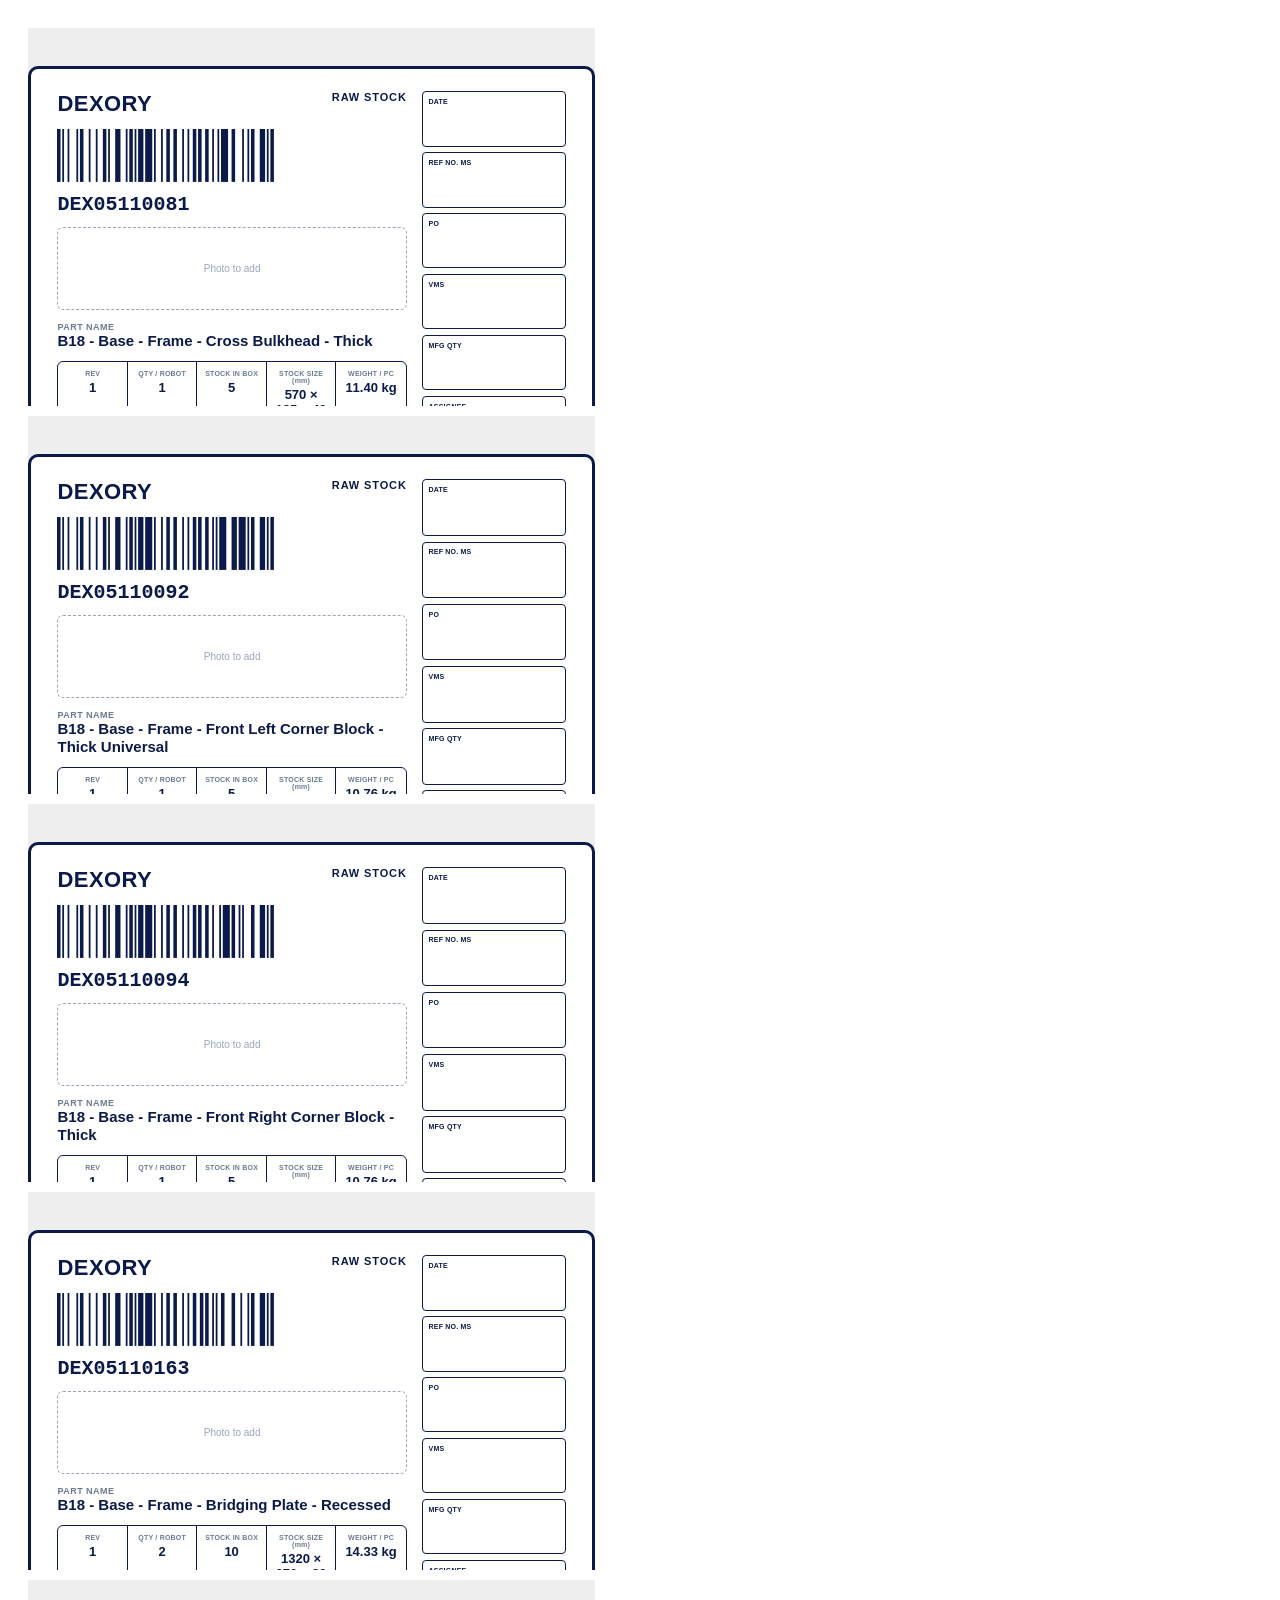
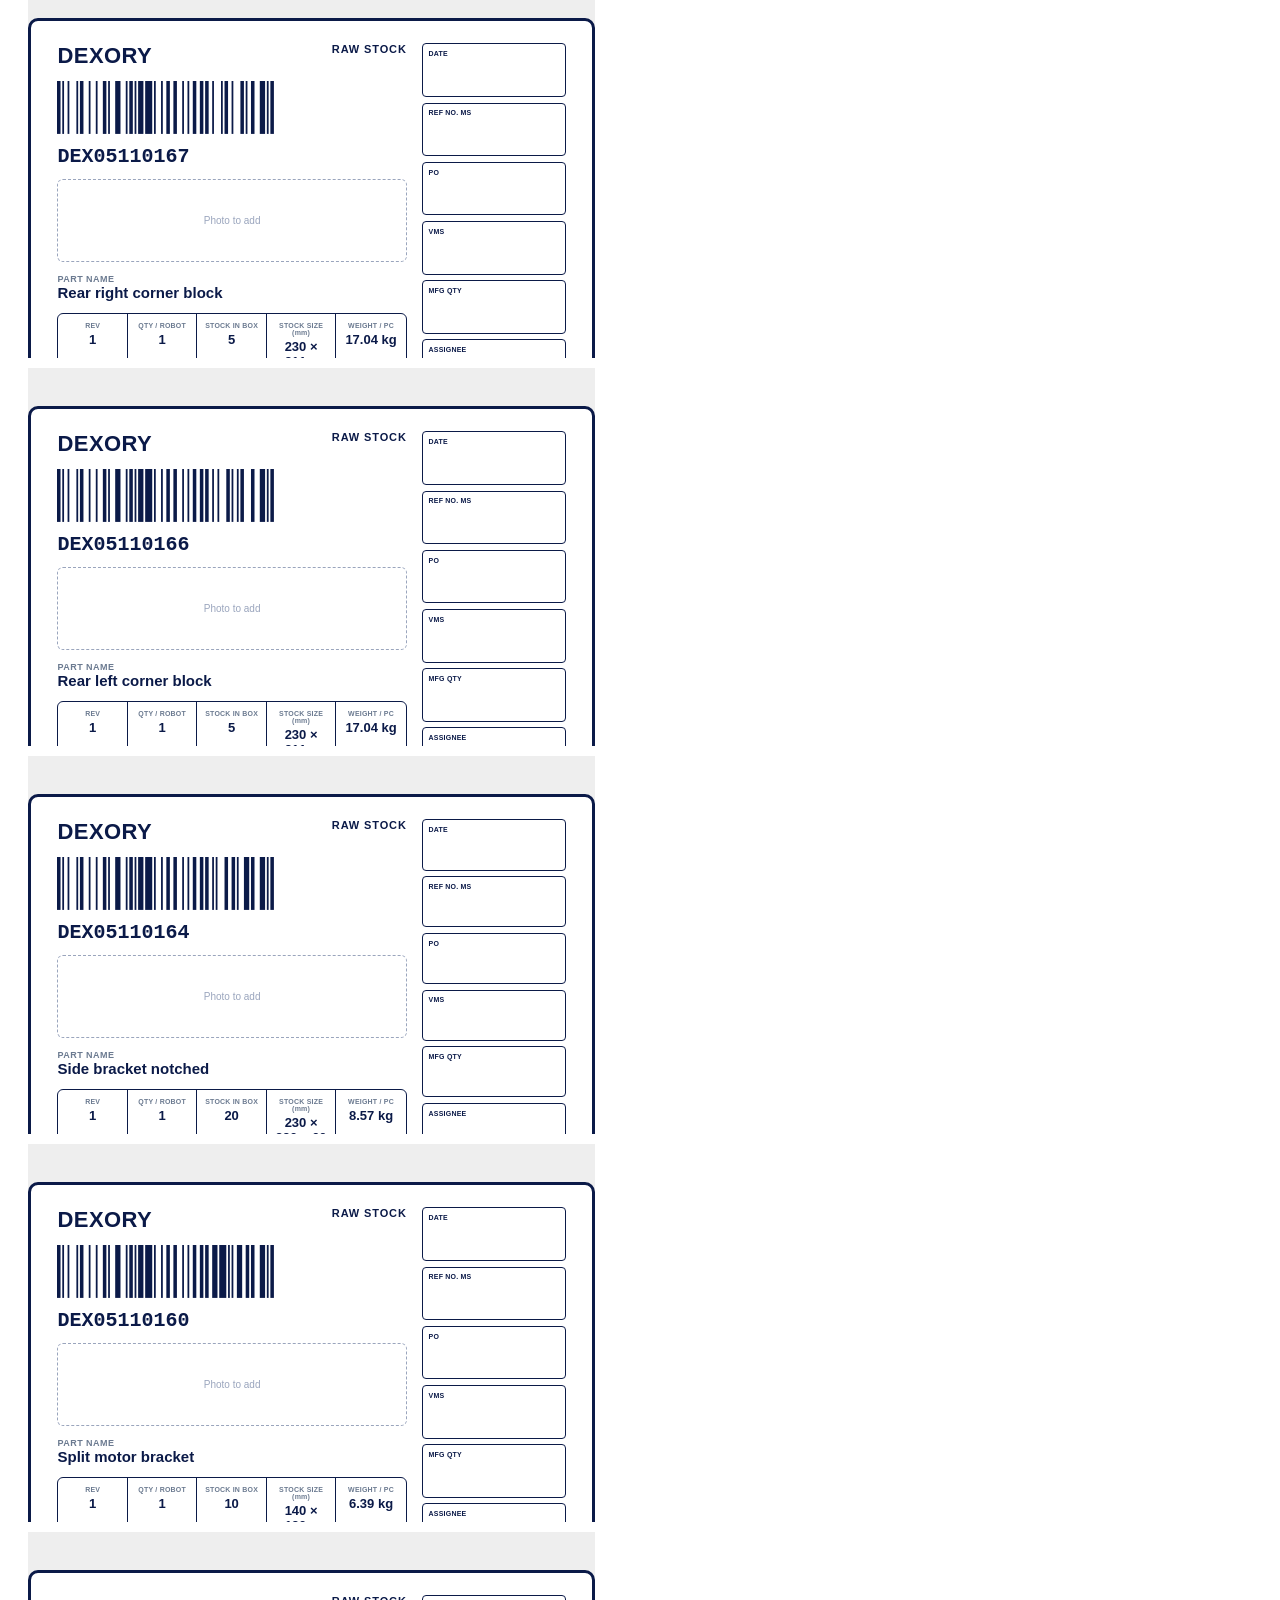
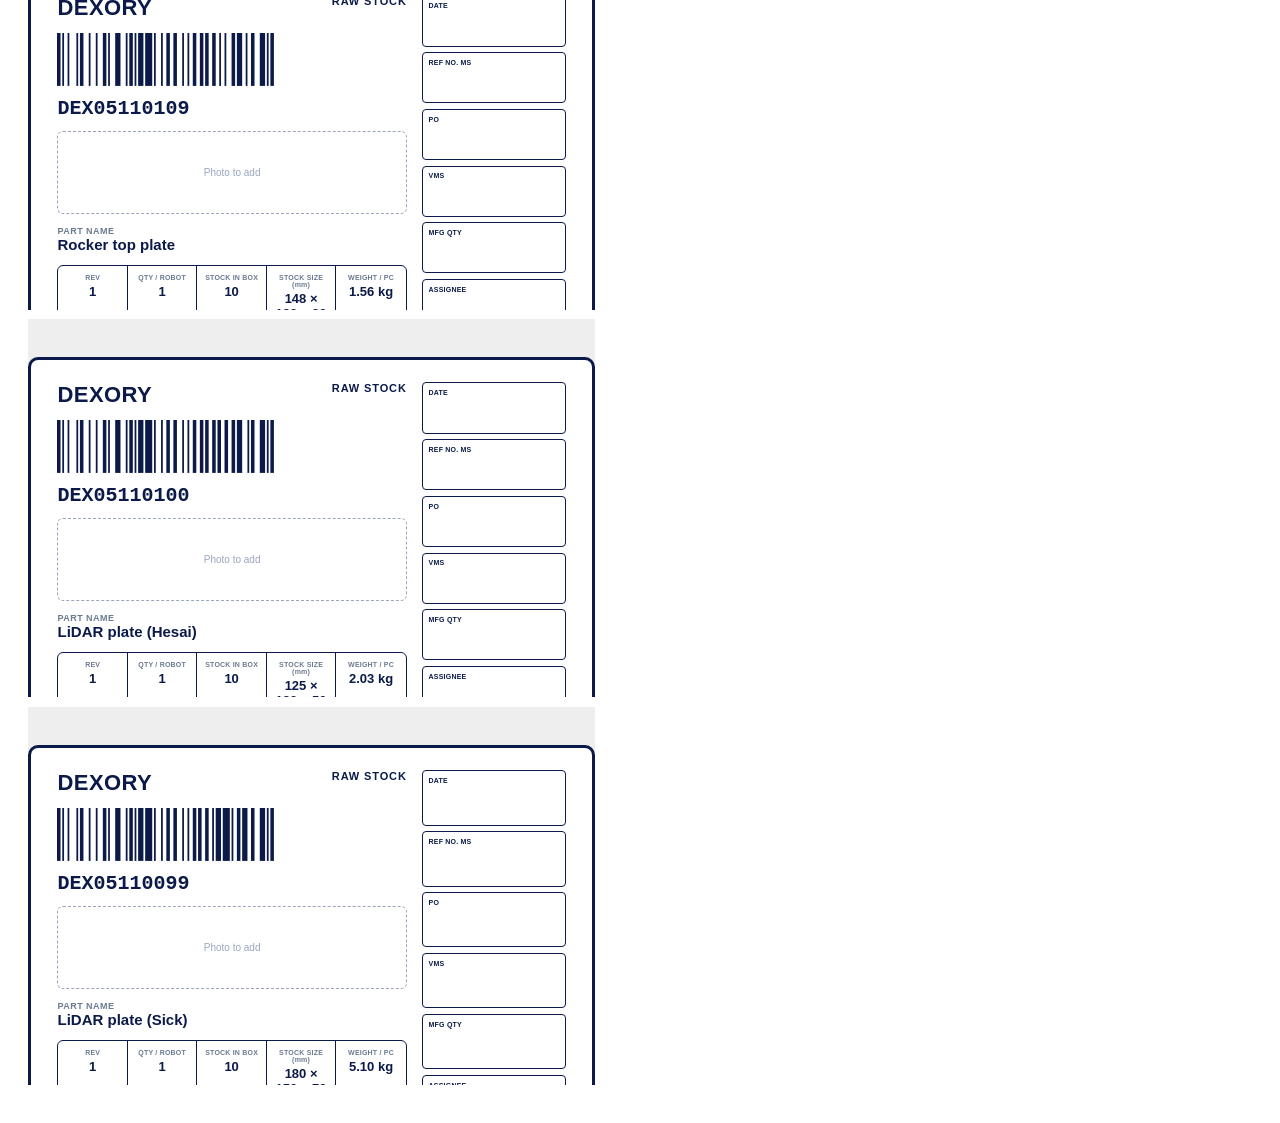
<file: labels/all-labels.html>
<!doctype html>
<html><head><meta charset="utf-8" /><title>All labels</title>
<style>body{font-family:Arial,sans-serif;padding:20px;} iframe{width:150mm;height:100mm;border:none;display:block;margin-bottom:10px;} @media print{iframe{page-break-after:always;}}</style>
</head><body>
<iframe src="DEX05110081.html"></iframe>
<iframe src="DEX05110092.html"></iframe>
<iframe src="DEX05110094.html"></iframe>
<iframe src="DEX05110163.html"></iframe>
<iframe src="DEX05110167.html"></iframe>
<iframe src="DEX05110166.html"></iframe>
<iframe src="DEX05110164.html"></iframe>
<iframe src="DEX05110160.html"></iframe>
<iframe src="DEX05110109.html"></iframe>
<iframe src="DEX05110100.html"></iframe>
<iframe src="DEX05110099.html"></iframe>
</body></html>
</file>
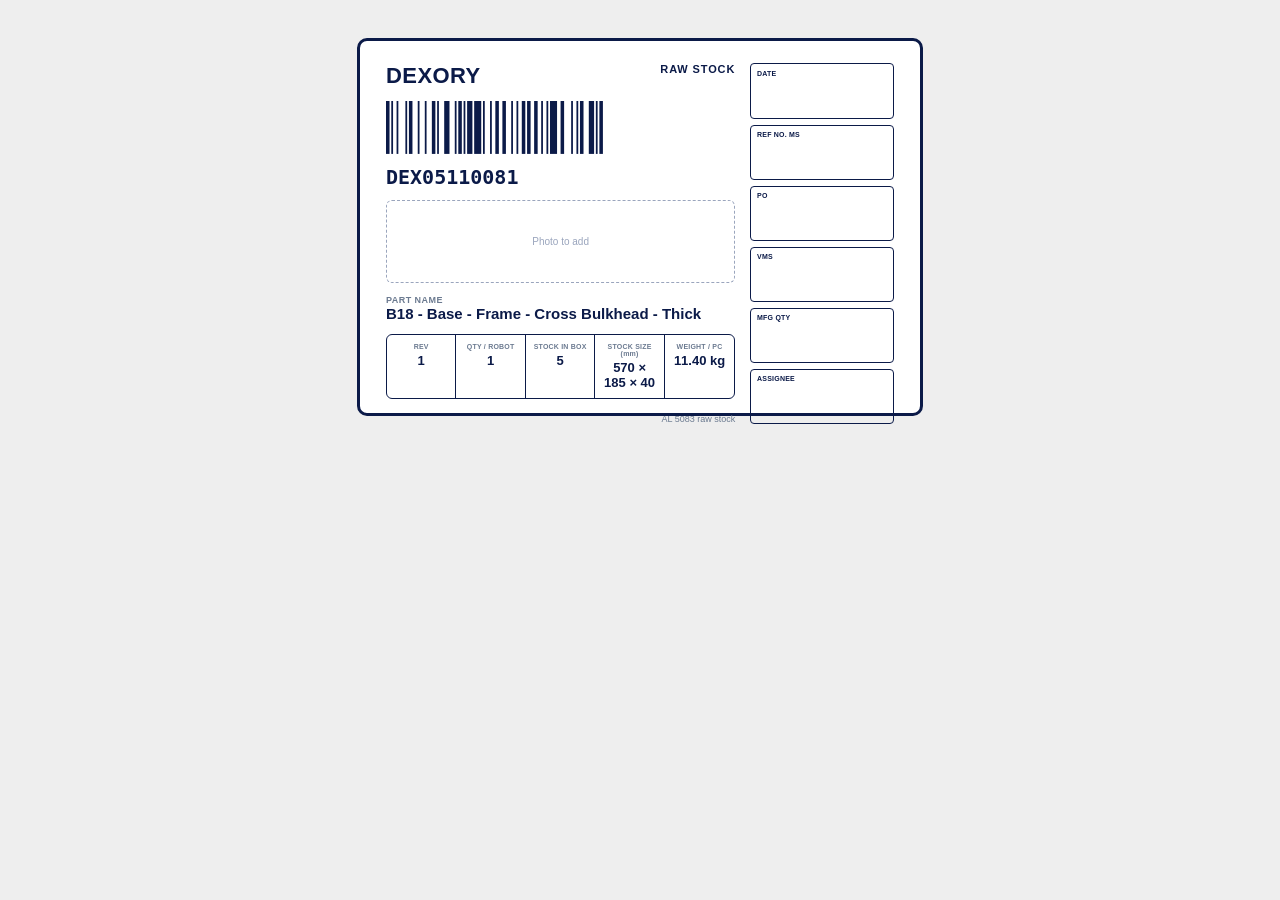
<file: labels/DEX05110081.html>
<!doctype html>
<html lang="en">
<head>
<meta charset="utf-8" />
<title>DEX05110081 label</title>
<style>
  :root{--navy:#0B1A48;--border:#0B1A48;}
  @page{size:150mm 100mm;margin:0;}
  *{box-sizing:border-box;}
  body{margin:0;font-family:"Segoe UI",Arial,sans-serif;background:#eee;}
  .label{
    width:150mm;height:100mm;margin:10mm auto;padding:6mm 7mm;
    background:#fff;border:3px solid var(--navy);border-radius:10px;
    display:grid;grid-template-columns:1fr 38mm;gap:4mm;
    position:relative;color:var(--navy);
  }
  .main{display:flex;flex-direction:column;gap:3mm;min-width:0;}
  .brand{font-size:22px;font-weight:800;letter-spacing:.02em;}
  .tag{font-size:11px;font-weight:700;letter-spacing:.08em;color:var(--navy);text-align:right;}
  .top-row{display:flex;justify-content:space-between;align-items:flex-start;}
  .barcode-row{display:flex;align-items:center;gap:4mm;}
  .barcode-row svg{height:14mm;width:auto;}
  .partno{font-family:"Consolas","IBM Plex Mono",monospace;font-size:20px;font-weight:800;}
  .photo-box{
    flex:1;border:1.5px dashed #9aa5bd;border-radius:6px;
    display:flex;align-items:center;justify-content:center;
    font-size:10px;color:#9aa5bd;min-height:22mm;
  }
  .partname-label{font-size:9px;font-weight:700;letter-spacing:.05em;color:#6b7a90;}
  .partname{font-size:15px;font-weight:700;line-height:1.2;}
  .stats{display:grid;grid-template-columns:repeat(5,1fr);border:1.5px solid var(--navy);border-radius:6px;overflow:hidden;}
  .sb{border-right:1.5px solid var(--navy);padding:2mm 1.5mm;text-align:center;}
  .sb:last-child{border-right:none;}
  .sb-label{font-size:7px;font-weight:700;letter-spacing:.03em;color:#6b7a90;}
  .sb-value{font-size:13px;font-weight:800;margin-top:1mm;}
  .material{font-size:9px;color:#6b7a90;text-align:right;margin-top:1mm;}
  .infocol{display:flex;flex-direction:column;gap:1.5mm;}
  .ib{border:1.5px solid var(--navy);border-radius:4px;flex:1;padding:1.5mm;}
  .ib-label{font-size:7px;font-weight:700;letter-spacing:.03em;}
  @media print{body{background:#fff;}.label{margin:0;border-width:2px;}}
</style>
</head>
<body>
  <div class="label">
    <div class="main">
      <div class="top-row">
        <div class="brand">DEXORY</div>
        <div class="tag">RAW STOCK</div>
      </div>
      <div class="barcode-row"><svg width="369px" height="90px" x="0px" y="0px" viewBox="0 0 369 90" xmlns="http://www.w3.org/2000/svg" version="1.1"><rect x="0" y="0" width="369" height="90" style="fill:#ffffff;"></rect><g style="fill:#0B1A48;"><rect x="0" y="0" width="6" height="90"></rect><rect x="9" y="0" width="3" height="90"></rect><rect x="18" y="0" width="3" height="90"></rect><rect x="33" y="0" width="3" height="90"></rect><rect x="39" y="0" width="6" height="90"></rect><rect x="54" y="0" width="3" height="90"></rect><rect x="66" y="0" width="3" height="90"></rect><rect x="78" y="0" width="6" height="90"></rect><rect x="87" y="0" width="3" height="90"></rect><rect x="99" y="0" width="9" height="90"></rect><rect x="117" y="0" width="3" height="90"></rect><rect x="123" y="0" width="6" height="90"></rect><rect x="132" y="0" width="3" height="90"></rect><rect x="138" y="0" width="9" height="90"></rect><rect x="150" y="0" width="12" height="90"></rect><rect x="165" y="0" width="3" height="90"></rect><rect x="177" y="0" width="3" height="90"></rect><rect x="186" y="0" width="6" height="90"></rect><rect x="198" y="0" width="6" height="90"></rect><rect x="213" y="0" width="3" height="90"></rect><rect x="222" y="0" width="3" height="90"></rect><rect x="231" y="0" width="6" height="90"></rect><rect x="240" y="0" width="6" height="90"></rect><rect x="252" y="0" width="6" height="90"></rect><rect x="264" y="0" width="3" height="90"></rect><rect x="273" y="0" width="3" height="90"></rect><rect x="279" y="0" width="12" height="90"></rect><rect x="297" y="0" width="6" height="90"></rect><rect x="315" y="0" width="3" height="90"></rect><rect x="324" y="0" width="3" height="90"></rect><rect x="330" y="0" width="6" height="90"></rect><rect x="345" y="0" width="9" height="90"></rect><rect x="357" y="0" width="3" height="90"></rect><rect x="363" y="0" width="6" height="90"></rect></g></svg></div>
      <div class="partno">DEX05110081</div>
      <div class="barcode-row" style="align-items:stretch;">
        <div class="photo-box">Photo to add</div>
      </div>
      <div>
        <div class="partname-label">PART NAME</div>
        <div class="partname">B18 - Base - Frame - Cross Bulkhead - Thick</div>
      </div>
      <div class="stats">
        <div class="sb"><div class="sb-label">REV</div><div class="sb-value">1</div></div>
        <div class="sb"><div class="sb-label">QTY / ROBOT</div><div class="sb-value">1</div></div>
        <div class="sb"><div class="sb-label">STOCK IN BOX</div><div class="sb-value">5</div></div>
        <div class="sb"><div class="sb-label">STOCK SIZE (mm)</div><div class="sb-value">570 × 185 × 40</div></div>
        <div class="sb"><div class="sb-label">WEIGHT / PC</div><div class="sb-value">11.40 kg</div></div>
      </div>
      <div class="material">AL 5083 raw stock</div>
    </div>
    <div class="infocol">
      <div class="ib"><div class="ib-label">DATE</div></div>
      <div class="ib"><div class="ib-label">REF NO. MS</div></div>
      <div class="ib"><div class="ib-label">PO</div></div>
      <div class="ib"><div class="ib-label">VMS</div></div>
      <div class="ib"><div class="ib-label">MFG QTY</div></div>
      <div class="ib"><div class="ib-label">ASSIGNEE</div></div>
    </div>
  </div>
</body>
</html>
</file>
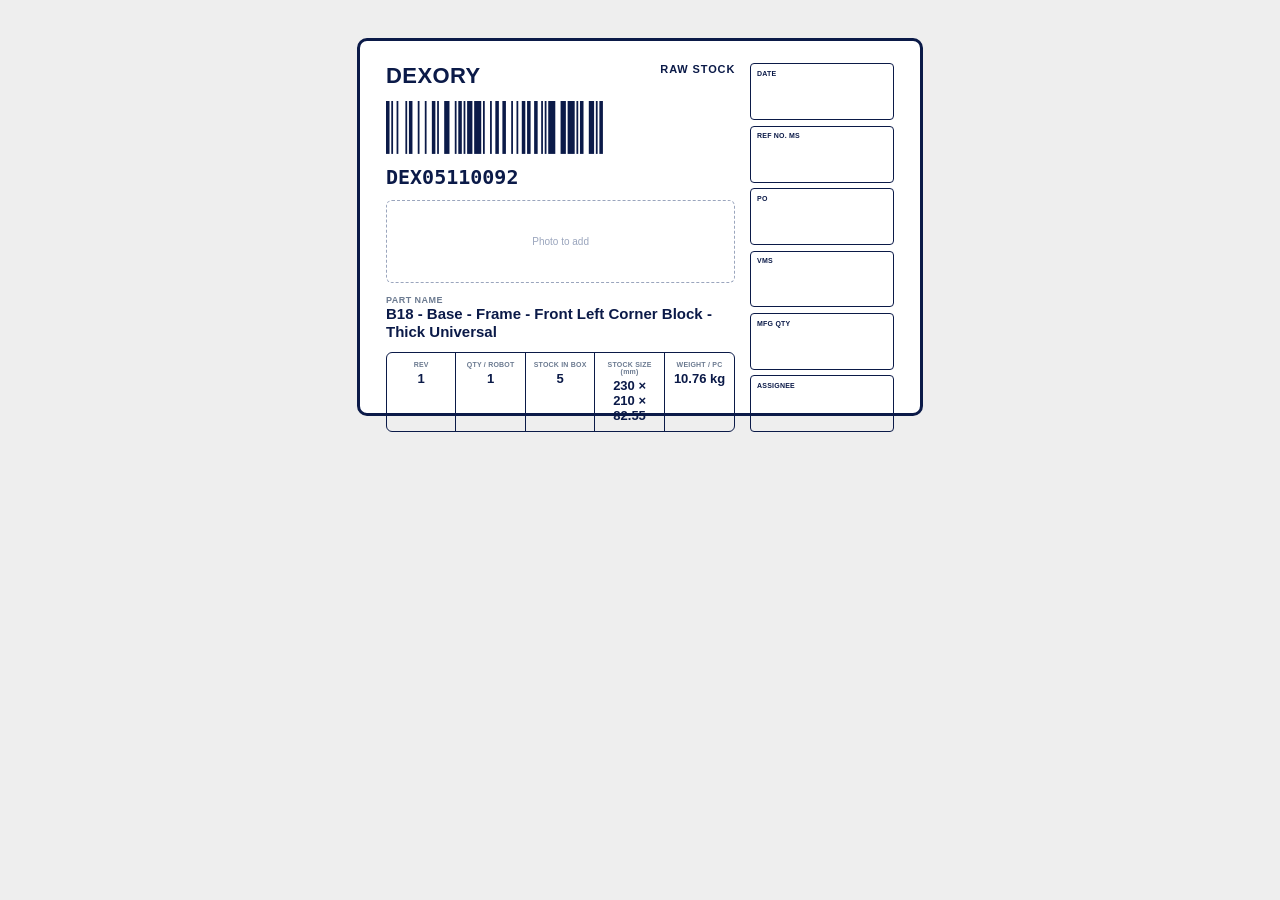
<file: labels/DEX05110092.html>
<!doctype html>
<html lang="en">
<head>
<meta charset="utf-8" />
<title>DEX05110092 label</title>
<style>
  :root{--navy:#0B1A48;--border:#0B1A48;}
  @page{size:150mm 100mm;margin:0;}
  *{box-sizing:border-box;}
  body{margin:0;font-family:"Segoe UI",Arial,sans-serif;background:#eee;}
  .label{
    width:150mm;height:100mm;margin:10mm auto;padding:6mm 7mm;
    background:#fff;border:3px solid var(--navy);border-radius:10px;
    display:grid;grid-template-columns:1fr 38mm;gap:4mm;
    position:relative;color:var(--navy);
  }
  .main{display:flex;flex-direction:column;gap:3mm;min-width:0;}
  .brand{font-size:22px;font-weight:800;letter-spacing:.02em;}
  .tag{font-size:11px;font-weight:700;letter-spacing:.08em;color:var(--navy);text-align:right;}
  .top-row{display:flex;justify-content:space-between;align-items:flex-start;}
  .barcode-row{display:flex;align-items:center;gap:4mm;}
  .barcode-row svg{height:14mm;width:auto;}
  .partno{font-family:"Consolas","IBM Plex Mono",monospace;font-size:20px;font-weight:800;}
  .photo-box{
    flex:1;border:1.5px dashed #9aa5bd;border-radius:6px;
    display:flex;align-items:center;justify-content:center;
    font-size:10px;color:#9aa5bd;min-height:22mm;
  }
  .partname-label{font-size:9px;font-weight:700;letter-spacing:.05em;color:#6b7a90;}
  .partname{font-size:15px;font-weight:700;line-height:1.2;}
  .stats{display:grid;grid-template-columns:repeat(5,1fr);border:1.5px solid var(--navy);border-radius:6px;overflow:hidden;}
  .sb{border-right:1.5px solid var(--navy);padding:2mm 1.5mm;text-align:center;}
  .sb:last-child{border-right:none;}
  .sb-label{font-size:7px;font-weight:700;letter-spacing:.03em;color:#6b7a90;}
  .sb-value{font-size:13px;font-weight:800;margin-top:1mm;}
  .material{font-size:9px;color:#6b7a90;text-align:right;margin-top:1mm;}
  .infocol{display:flex;flex-direction:column;gap:1.5mm;}
  .ib{border:1.5px solid var(--navy);border-radius:4px;flex:1;padding:1.5mm;}
  .ib-label{font-size:7px;font-weight:700;letter-spacing:.03em;}
  @media print{body{background:#fff;}.label{margin:0;border-width:2px;}}
</style>
</head>
<body>
  <div class="label">
    <div class="main">
      <div class="top-row">
        <div class="brand">DEXORY</div>
        <div class="tag">RAW STOCK</div>
      </div>
      <div class="barcode-row"><svg width="369px" height="90px" x="0px" y="0px" viewBox="0 0 369 90" xmlns="http://www.w3.org/2000/svg" version="1.1"><rect x="0" y="0" width="369" height="90" style="fill:#ffffff;"></rect><g style="fill:#0B1A48;"><rect x="0" y="0" width="6" height="90"></rect><rect x="9" y="0" width="3" height="90"></rect><rect x="18" y="0" width="3" height="90"></rect><rect x="33" y="0" width="3" height="90"></rect><rect x="39" y="0" width="6" height="90"></rect><rect x="54" y="0" width="3" height="90"></rect><rect x="66" y="0" width="3" height="90"></rect><rect x="78" y="0" width="6" height="90"></rect><rect x="87" y="0" width="3" height="90"></rect><rect x="99" y="0" width="9" height="90"></rect><rect x="117" y="0" width="3" height="90"></rect><rect x="123" y="0" width="6" height="90"></rect><rect x="132" y="0" width="3" height="90"></rect><rect x="138" y="0" width="9" height="90"></rect><rect x="150" y="0" width="12" height="90"></rect><rect x="165" y="0" width="3" height="90"></rect><rect x="177" y="0" width="3" height="90"></rect><rect x="186" y="0" width="6" height="90"></rect><rect x="198" y="0" width="6" height="90"></rect><rect x="213" y="0" width="3" height="90"></rect><rect x="222" y="0" width="3" height="90"></rect><rect x="231" y="0" width="6" height="90"></rect><rect x="240" y="0" width="6" height="90"></rect><rect x="252" y="0" width="6" height="90"></rect><rect x="264" y="0" width="3" height="90"></rect><rect x="270" y="0" width="3" height="90"></rect><rect x="276" y="0" width="12" height="90"></rect><rect x="297" y="0" width="9" height="90"></rect><rect x="309" y="0" width="12" height="90"></rect><rect x="324" y="0" width="3" height="90"></rect><rect x="330" y="0" width="6" height="90"></rect><rect x="345" y="0" width="9" height="90"></rect><rect x="357" y="0" width="3" height="90"></rect><rect x="363" y="0" width="6" height="90"></rect></g></svg></div>
      <div class="partno">DEX05110092</div>
      <div class="barcode-row" style="align-items:stretch;">
        <div class="photo-box">Photo to add</div>
      </div>
      <div>
        <div class="partname-label">PART NAME</div>
        <div class="partname">B18 - Base - Frame - Front Left Corner Block - Thick Universal</div>
      </div>
      <div class="stats">
        <div class="sb"><div class="sb-label">REV</div><div class="sb-value">1</div></div>
        <div class="sb"><div class="sb-label">QTY / ROBOT</div><div class="sb-value">1</div></div>
        <div class="sb"><div class="sb-label">STOCK IN BOX</div><div class="sb-value">5</div></div>
        <div class="sb"><div class="sb-label">STOCK SIZE (mm)</div><div class="sb-value">230 × 210 × 82.55</div></div>
        <div class="sb"><div class="sb-label">WEIGHT / PC</div><div class="sb-value">10.76 kg</div></div>
      </div>
      
    </div>
    <div class="infocol">
      <div class="ib"><div class="ib-label">DATE</div></div>
      <div class="ib"><div class="ib-label">REF NO. MS</div></div>
      <div class="ib"><div class="ib-label">PO</div></div>
      <div class="ib"><div class="ib-label">VMS</div></div>
      <div class="ib"><div class="ib-label">MFG QTY</div></div>
      <div class="ib"><div class="ib-label">ASSIGNEE</div></div>
    </div>
  </div>
</body>
</html>
</file>
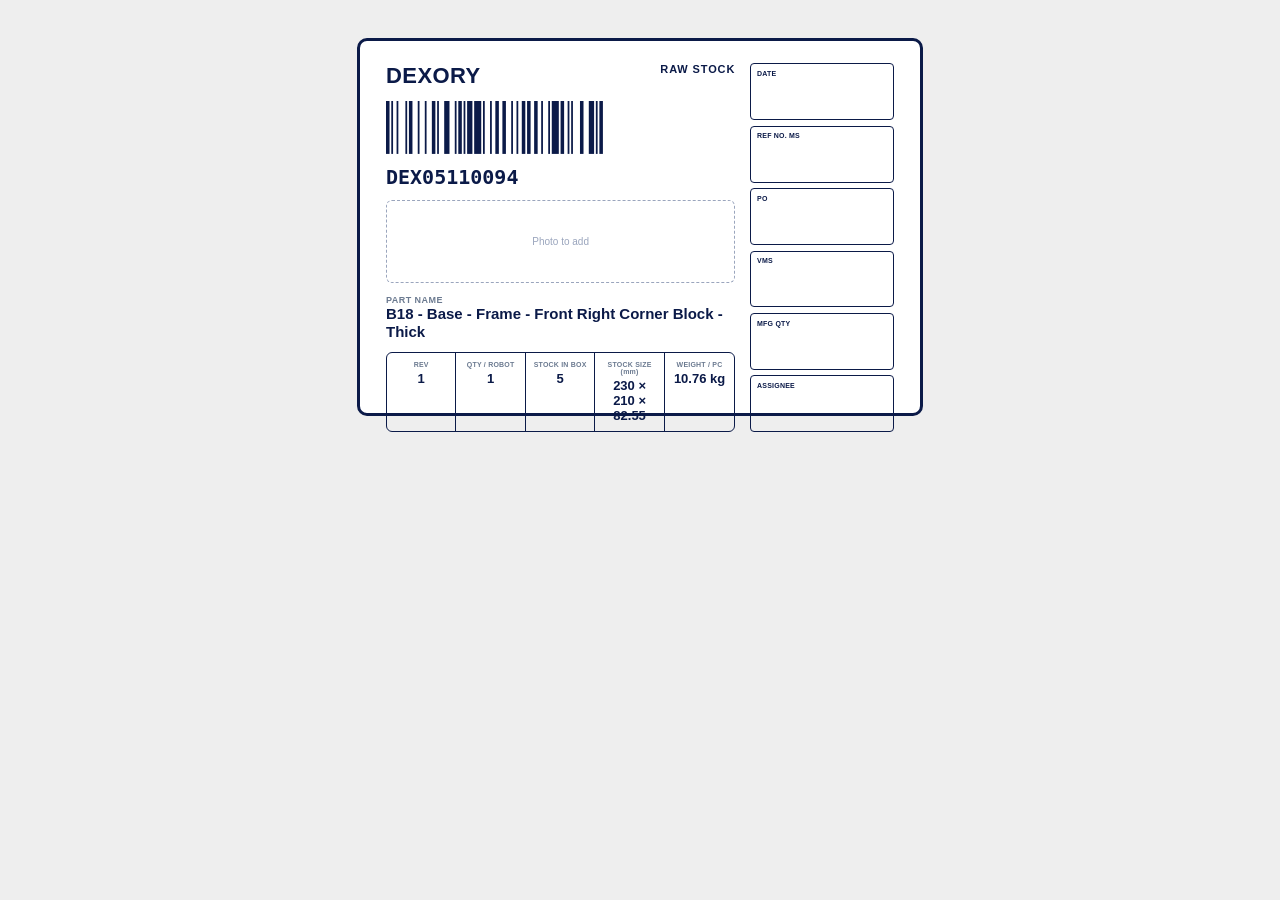
<file: labels/DEX05110094.html>
<!doctype html>
<html lang="en">
<head>
<meta charset="utf-8" />
<title>DEX05110094 label</title>
<style>
  :root{--navy:#0B1A48;--border:#0B1A48;}
  @page{size:150mm 100mm;margin:0;}
  *{box-sizing:border-box;}
  body{margin:0;font-family:"Segoe UI",Arial,sans-serif;background:#eee;}
  .label{
    width:150mm;height:100mm;margin:10mm auto;padding:6mm 7mm;
    background:#fff;border:3px solid var(--navy);border-radius:10px;
    display:grid;grid-template-columns:1fr 38mm;gap:4mm;
    position:relative;color:var(--navy);
  }
  .main{display:flex;flex-direction:column;gap:3mm;min-width:0;}
  .brand{font-size:22px;font-weight:800;letter-spacing:.02em;}
  .tag{font-size:11px;font-weight:700;letter-spacing:.08em;color:var(--navy);text-align:right;}
  .top-row{display:flex;justify-content:space-between;align-items:flex-start;}
  .barcode-row{display:flex;align-items:center;gap:4mm;}
  .barcode-row svg{height:14mm;width:auto;}
  .partno{font-family:"Consolas","IBM Plex Mono",monospace;font-size:20px;font-weight:800;}
  .photo-box{
    flex:1;border:1.5px dashed #9aa5bd;border-radius:6px;
    display:flex;align-items:center;justify-content:center;
    font-size:10px;color:#9aa5bd;min-height:22mm;
  }
  .partname-label{font-size:9px;font-weight:700;letter-spacing:.05em;color:#6b7a90;}
  .partname{font-size:15px;font-weight:700;line-height:1.2;}
  .stats{display:grid;grid-template-columns:repeat(5,1fr);border:1.5px solid var(--navy);border-radius:6px;overflow:hidden;}
  .sb{border-right:1.5px solid var(--navy);padding:2mm 1.5mm;text-align:center;}
  .sb:last-child{border-right:none;}
  .sb-label{font-size:7px;font-weight:700;letter-spacing:.03em;color:#6b7a90;}
  .sb-value{font-size:13px;font-weight:800;margin-top:1mm;}
  .material{font-size:9px;color:#6b7a90;text-align:right;margin-top:1mm;}
  .infocol{display:flex;flex-direction:column;gap:1.5mm;}
  .ib{border:1.5px solid var(--navy);border-radius:4px;flex:1;padding:1.5mm;}
  .ib-label{font-size:7px;font-weight:700;letter-spacing:.03em;}
  @media print{body{background:#fff;}.label{margin:0;border-width:2px;}}
</style>
</head>
<body>
  <div class="label">
    <div class="main">
      <div class="top-row">
        <div class="brand">DEXORY</div>
        <div class="tag">RAW STOCK</div>
      </div>
      <div class="barcode-row"><svg width="369px" height="90px" x="0px" y="0px" viewBox="0 0 369 90" xmlns="http://www.w3.org/2000/svg" version="1.1"><rect x="0" y="0" width="369" height="90" style="fill:#ffffff;"></rect><g style="fill:#0B1A48;"><rect x="0" y="0" width="6" height="90"></rect><rect x="9" y="0" width="3" height="90"></rect><rect x="18" y="0" width="3" height="90"></rect><rect x="33" y="0" width="3" height="90"></rect><rect x="39" y="0" width="6" height="90"></rect><rect x="54" y="0" width="3" height="90"></rect><rect x="66" y="0" width="3" height="90"></rect><rect x="78" y="0" width="6" height="90"></rect><rect x="87" y="0" width="3" height="90"></rect><rect x="99" y="0" width="9" height="90"></rect><rect x="117" y="0" width="3" height="90"></rect><rect x="123" y="0" width="6" height="90"></rect><rect x="132" y="0" width="3" height="90"></rect><rect x="138" y="0" width="9" height="90"></rect><rect x="150" y="0" width="12" height="90"></rect><rect x="165" y="0" width="3" height="90"></rect><rect x="177" y="0" width="3" height="90"></rect><rect x="186" y="0" width="6" height="90"></rect><rect x="198" y="0" width="6" height="90"></rect><rect x="213" y="0" width="3" height="90"></rect><rect x="222" y="0" width="3" height="90"></rect><rect x="231" y="0" width="6" height="90"></rect><rect x="240" y="0" width="6" height="90"></rect><rect x="252" y="0" width="6" height="90"></rect><rect x="264" y="0" width="3" height="90"></rect><rect x="276" y="0" width="3" height="90"></rect><rect x="282" y="0" width="12" height="90"></rect><rect x="297" y="0" width="6" height="90"></rect><rect x="309" y="0" width="3" height="90"></rect><rect x="315" y="0" width="3" height="90"></rect><rect x="330" y="0" width="6" height="90"></rect><rect x="345" y="0" width="9" height="90"></rect><rect x="357" y="0" width="3" height="90"></rect><rect x="363" y="0" width="6" height="90"></rect></g></svg></div>
      <div class="partno">DEX05110094</div>
      <div class="barcode-row" style="align-items:stretch;">
        <div class="photo-box">Photo to add</div>
      </div>
      <div>
        <div class="partname-label">PART NAME</div>
        <div class="partname">B18 - Base - Frame - Front Right Corner Block - Thick</div>
      </div>
      <div class="stats">
        <div class="sb"><div class="sb-label">REV</div><div class="sb-value">1</div></div>
        <div class="sb"><div class="sb-label">QTY / ROBOT</div><div class="sb-value">1</div></div>
        <div class="sb"><div class="sb-label">STOCK IN BOX</div><div class="sb-value">5</div></div>
        <div class="sb"><div class="sb-label">STOCK SIZE (mm)</div><div class="sb-value">230 × 210 × 82.55</div></div>
        <div class="sb"><div class="sb-label">WEIGHT / PC</div><div class="sb-value">10.76 kg</div></div>
      </div>
      
    </div>
    <div class="infocol">
      <div class="ib"><div class="ib-label">DATE</div></div>
      <div class="ib"><div class="ib-label">REF NO. MS</div></div>
      <div class="ib"><div class="ib-label">PO</div></div>
      <div class="ib"><div class="ib-label">VMS</div></div>
      <div class="ib"><div class="ib-label">MFG QTY</div></div>
      <div class="ib"><div class="ib-label">ASSIGNEE</div></div>
    </div>
  </div>
</body>
</html>
</file>
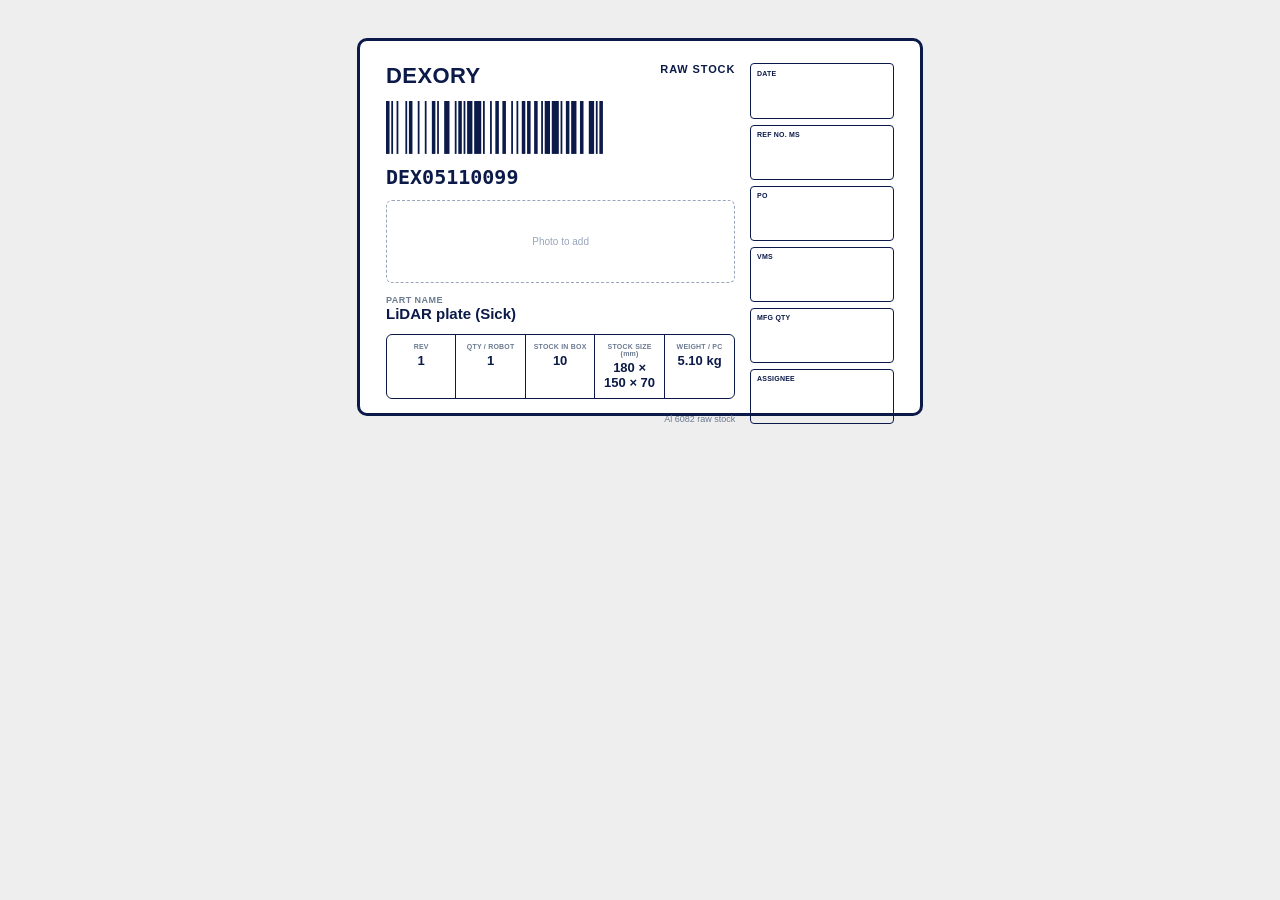
<file: labels/DEX05110099.html>
<!doctype html>
<html lang="en">
<head>
<meta charset="utf-8" />
<title>DEX05110099 label</title>
<style>
  :root{--navy:#0B1A48;--border:#0B1A48;}
  @page{size:150mm 100mm;margin:0;}
  *{box-sizing:border-box;}
  body{margin:0;font-family:"Segoe UI",Arial,sans-serif;background:#eee;}
  .label{
    width:150mm;height:100mm;margin:10mm auto;padding:6mm 7mm;
    background:#fff;border:3px solid var(--navy);border-radius:10px;
    display:grid;grid-template-columns:1fr 38mm;gap:4mm;
    position:relative;color:var(--navy);
  }
  .main{display:flex;flex-direction:column;gap:3mm;min-width:0;}
  .brand{font-size:22px;font-weight:800;letter-spacing:.02em;}
  .tag{font-size:11px;font-weight:700;letter-spacing:.08em;color:var(--navy);text-align:right;}
  .top-row{display:flex;justify-content:space-between;align-items:flex-start;}
  .barcode-row{display:flex;align-items:center;gap:4mm;}
  .barcode-row svg{height:14mm;width:auto;}
  .partno{font-family:"Consolas","IBM Plex Mono",monospace;font-size:20px;font-weight:800;}
  .photo-box{
    flex:1;border:1.5px dashed #9aa5bd;border-radius:6px;
    display:flex;align-items:center;justify-content:center;
    font-size:10px;color:#9aa5bd;min-height:22mm;
  }
  .partname-label{font-size:9px;font-weight:700;letter-spacing:.05em;color:#6b7a90;}
  .partname{font-size:15px;font-weight:700;line-height:1.2;}
  .stats{display:grid;grid-template-columns:repeat(5,1fr);border:1.5px solid var(--navy);border-radius:6px;overflow:hidden;}
  .sb{border-right:1.5px solid var(--navy);padding:2mm 1.5mm;text-align:center;}
  .sb:last-child{border-right:none;}
  .sb-label{font-size:7px;font-weight:700;letter-spacing:.03em;color:#6b7a90;}
  .sb-value{font-size:13px;font-weight:800;margin-top:1mm;}
  .material{font-size:9px;color:#6b7a90;text-align:right;margin-top:1mm;}
  .infocol{display:flex;flex-direction:column;gap:1.5mm;}
  .ib{border:1.5px solid var(--navy);border-radius:4px;flex:1;padding:1.5mm;}
  .ib-label{font-size:7px;font-weight:700;letter-spacing:.03em;}
  @media print{body{background:#fff;}.label{margin:0;border-width:2px;}}
</style>
</head>
<body>
  <div class="label">
    <div class="main">
      <div class="top-row">
        <div class="brand">DEXORY</div>
        <div class="tag">RAW STOCK</div>
      </div>
      <div class="barcode-row"><svg width="369px" height="90px" x="0px" y="0px" viewBox="0 0 369 90" xmlns="http://www.w3.org/2000/svg" version="1.1"><rect x="0" y="0" width="369" height="90" style="fill:#ffffff;"></rect><g style="fill:#0B1A48;"><rect x="0" y="0" width="6" height="90"></rect><rect x="9" y="0" width="3" height="90"></rect><rect x="18" y="0" width="3" height="90"></rect><rect x="33" y="0" width="3" height="90"></rect><rect x="39" y="0" width="6" height="90"></rect><rect x="54" y="0" width="3" height="90"></rect><rect x="66" y="0" width="3" height="90"></rect><rect x="78" y="0" width="6" height="90"></rect><rect x="87" y="0" width="3" height="90"></rect><rect x="99" y="0" width="9" height="90"></rect><rect x="117" y="0" width="3" height="90"></rect><rect x="123" y="0" width="6" height="90"></rect><rect x="132" y="0" width="3" height="90"></rect><rect x="138" y="0" width="9" height="90"></rect><rect x="150" y="0" width="12" height="90"></rect><rect x="165" y="0" width="3" height="90"></rect><rect x="177" y="0" width="3" height="90"></rect><rect x="186" y="0" width="6" height="90"></rect><rect x="198" y="0" width="6" height="90"></rect><rect x="213" y="0" width="3" height="90"></rect><rect x="222" y="0" width="3" height="90"></rect><rect x="231" y="0" width="6" height="90"></rect><rect x="240" y="0" width="6" height="90"></rect><rect x="252" y="0" width="6" height="90"></rect><rect x="264" y="0" width="3" height="90"></rect><rect x="270" y="0" width="9" height="90"></rect><rect x="282" y="0" width="12" height="90"></rect><rect x="297" y="0" width="3" height="90"></rect><rect x="306" y="0" width="6" height="90"></rect><rect x="315" y="0" width="9" height="90"></rect><rect x="330" y="0" width="6" height="90"></rect><rect x="345" y="0" width="9" height="90"></rect><rect x="357" y="0" width="3" height="90"></rect><rect x="363" y="0" width="6" height="90"></rect></g></svg></div>
      <div class="partno">DEX05110099</div>
      <div class="barcode-row" style="align-items:stretch;">
        <div class="photo-box">Photo to add</div>
      </div>
      <div>
        <div class="partname-label">PART NAME</div>
        <div class="partname">LiDAR plate (Sick)</div>
      </div>
      <div class="stats">
        <div class="sb"><div class="sb-label">REV</div><div class="sb-value">1</div></div>
        <div class="sb"><div class="sb-label">QTY / ROBOT</div><div class="sb-value">1</div></div>
        <div class="sb"><div class="sb-label">STOCK IN BOX</div><div class="sb-value">10</div></div>
        <div class="sb"><div class="sb-label">STOCK SIZE (mm)</div><div class="sb-value">180 × 150 × 70</div></div>
        <div class="sb"><div class="sb-label">WEIGHT / PC</div><div class="sb-value">5.10 kg</div></div>
      </div>
      <div class="material">Al 6082 raw stock</div>
    </div>
    <div class="infocol">
      <div class="ib"><div class="ib-label">DATE</div></div>
      <div class="ib"><div class="ib-label">REF NO. MS</div></div>
      <div class="ib"><div class="ib-label">PO</div></div>
      <div class="ib"><div class="ib-label">VMS</div></div>
      <div class="ib"><div class="ib-label">MFG QTY</div></div>
      <div class="ib"><div class="ib-label">ASSIGNEE</div></div>
    </div>
  </div>
</body>
</html>
</file>
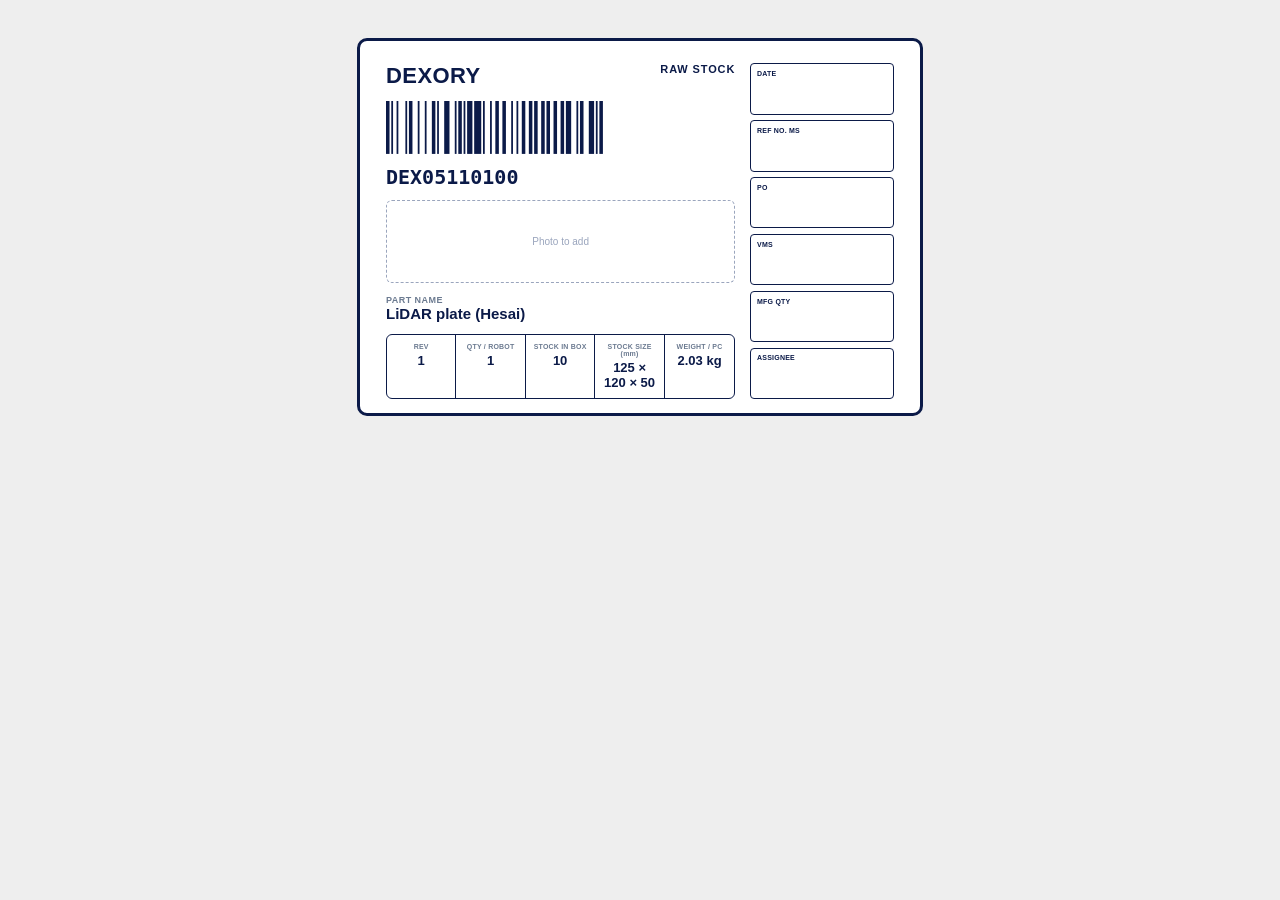
<file: labels/DEX05110100.html>
<!doctype html>
<html lang="en">
<head>
<meta charset="utf-8" />
<title>DEX05110100 label</title>
<style>
  :root{--navy:#0B1A48;--border:#0B1A48;}
  @page{size:150mm 100mm;margin:0;}
  *{box-sizing:border-box;}
  body{margin:0;font-family:"Segoe UI",Arial,sans-serif;background:#eee;}
  .label{
    width:150mm;height:100mm;margin:10mm auto;padding:6mm 7mm;
    background:#fff;border:3px solid var(--navy);border-radius:10px;
    display:grid;grid-template-columns:1fr 38mm;gap:4mm;
    position:relative;color:var(--navy);
  }
  .main{display:flex;flex-direction:column;gap:3mm;min-width:0;}
  .brand{font-size:22px;font-weight:800;letter-spacing:.02em;}
  .tag{font-size:11px;font-weight:700;letter-spacing:.08em;color:var(--navy);text-align:right;}
  .top-row{display:flex;justify-content:space-between;align-items:flex-start;}
  .barcode-row{display:flex;align-items:center;gap:4mm;}
  .barcode-row svg{height:14mm;width:auto;}
  .partno{font-family:"Consolas","IBM Plex Mono",monospace;font-size:20px;font-weight:800;}
  .photo-box{
    flex:1;border:1.5px dashed #9aa5bd;border-radius:6px;
    display:flex;align-items:center;justify-content:center;
    font-size:10px;color:#9aa5bd;min-height:22mm;
  }
  .partname-label{font-size:9px;font-weight:700;letter-spacing:.05em;color:#6b7a90;}
  .partname{font-size:15px;font-weight:700;line-height:1.2;}
  .stats{display:grid;grid-template-columns:repeat(5,1fr);border:1.5px solid var(--navy);border-radius:6px;overflow:hidden;}
  .sb{border-right:1.5px solid var(--navy);padding:2mm 1.5mm;text-align:center;}
  .sb:last-child{border-right:none;}
  .sb-label{font-size:7px;font-weight:700;letter-spacing:.03em;color:#6b7a90;}
  .sb-value{font-size:13px;font-weight:800;margin-top:1mm;}
  .material{font-size:9px;color:#6b7a90;text-align:right;margin-top:1mm;}
  .infocol{display:flex;flex-direction:column;gap:1.5mm;}
  .ib{border:1.5px solid var(--navy);border-radius:4px;flex:1;padding:1.5mm;}
  .ib-label{font-size:7px;font-weight:700;letter-spacing:.03em;}
  @media print{body{background:#fff;}.label{margin:0;border-width:2px;}}
</style>
</head>
<body>
  <div class="label">
    <div class="main">
      <div class="top-row">
        <div class="brand">DEXORY</div>
        <div class="tag">RAW STOCK</div>
      </div>
      <div class="barcode-row"><svg width="369px" height="90px" x="0px" y="0px" viewBox="0 0 369 90" xmlns="http://www.w3.org/2000/svg" version="1.1"><rect x="0" y="0" width="369" height="90" style="fill:#ffffff;"></rect><g style="fill:#0B1A48;"><rect x="0" y="0" width="6" height="90"></rect><rect x="9" y="0" width="3" height="90"></rect><rect x="18" y="0" width="3" height="90"></rect><rect x="33" y="0" width="3" height="90"></rect><rect x="39" y="0" width="6" height="90"></rect><rect x="54" y="0" width="3" height="90"></rect><rect x="66" y="0" width="3" height="90"></rect><rect x="78" y="0" width="6" height="90"></rect><rect x="87" y="0" width="3" height="90"></rect><rect x="99" y="0" width="9" height="90"></rect><rect x="117" y="0" width="3" height="90"></rect><rect x="123" y="0" width="6" height="90"></rect><rect x="132" y="0" width="3" height="90"></rect><rect x="138" y="0" width="9" height="90"></rect><rect x="150" y="0" width="12" height="90"></rect><rect x="165" y="0" width="3" height="90"></rect><rect x="177" y="0" width="3" height="90"></rect><rect x="186" y="0" width="6" height="90"></rect><rect x="198" y="0" width="6" height="90"></rect><rect x="213" y="0" width="3" height="90"></rect><rect x="222" y="0" width="3" height="90"></rect><rect x="231" y="0" width="6" height="90"></rect><rect x="243" y="0" width="6" height="90"></rect><rect x="252" y="0" width="6" height="90"></rect><rect x="264" y="0" width="6" height="90"></rect><rect x="273" y="0" width="6" height="90"></rect><rect x="285" y="0" width="6" height="90"></rect><rect x="297" y="0" width="6" height="90"></rect><rect x="306" y="0" width="9" height="90"></rect><rect x="324" y="0" width="3" height="90"></rect><rect x="330" y="0" width="6" height="90"></rect><rect x="345" y="0" width="9" height="90"></rect><rect x="357" y="0" width="3" height="90"></rect><rect x="363" y="0" width="6" height="90"></rect></g></svg></div>
      <div class="partno">DEX05110100</div>
      <div class="barcode-row" style="align-items:stretch;">
        <div class="photo-box">Photo to add</div>
      </div>
      <div>
        <div class="partname-label">PART NAME</div>
        <div class="partname">LiDAR plate (Hesai)</div>
      </div>
      <div class="stats">
        <div class="sb"><div class="sb-label">REV</div><div class="sb-value">1</div></div>
        <div class="sb"><div class="sb-label">QTY / ROBOT</div><div class="sb-value">1</div></div>
        <div class="sb"><div class="sb-label">STOCK IN BOX</div><div class="sb-value">10</div></div>
        <div class="sb"><div class="sb-label">STOCK SIZE (mm)</div><div class="sb-value">125 × 120 × 50</div></div>
        <div class="sb"><div class="sb-label">WEIGHT / PC</div><div class="sb-value">2.03 kg</div></div>
      </div>
      
    </div>
    <div class="infocol">
      <div class="ib"><div class="ib-label">DATE</div></div>
      <div class="ib"><div class="ib-label">REF NO. MS</div></div>
      <div class="ib"><div class="ib-label">PO</div></div>
      <div class="ib"><div class="ib-label">VMS</div></div>
      <div class="ib"><div class="ib-label">MFG QTY</div></div>
      <div class="ib"><div class="ib-label">ASSIGNEE</div></div>
    </div>
  </div>
</body>
</html>
</file>
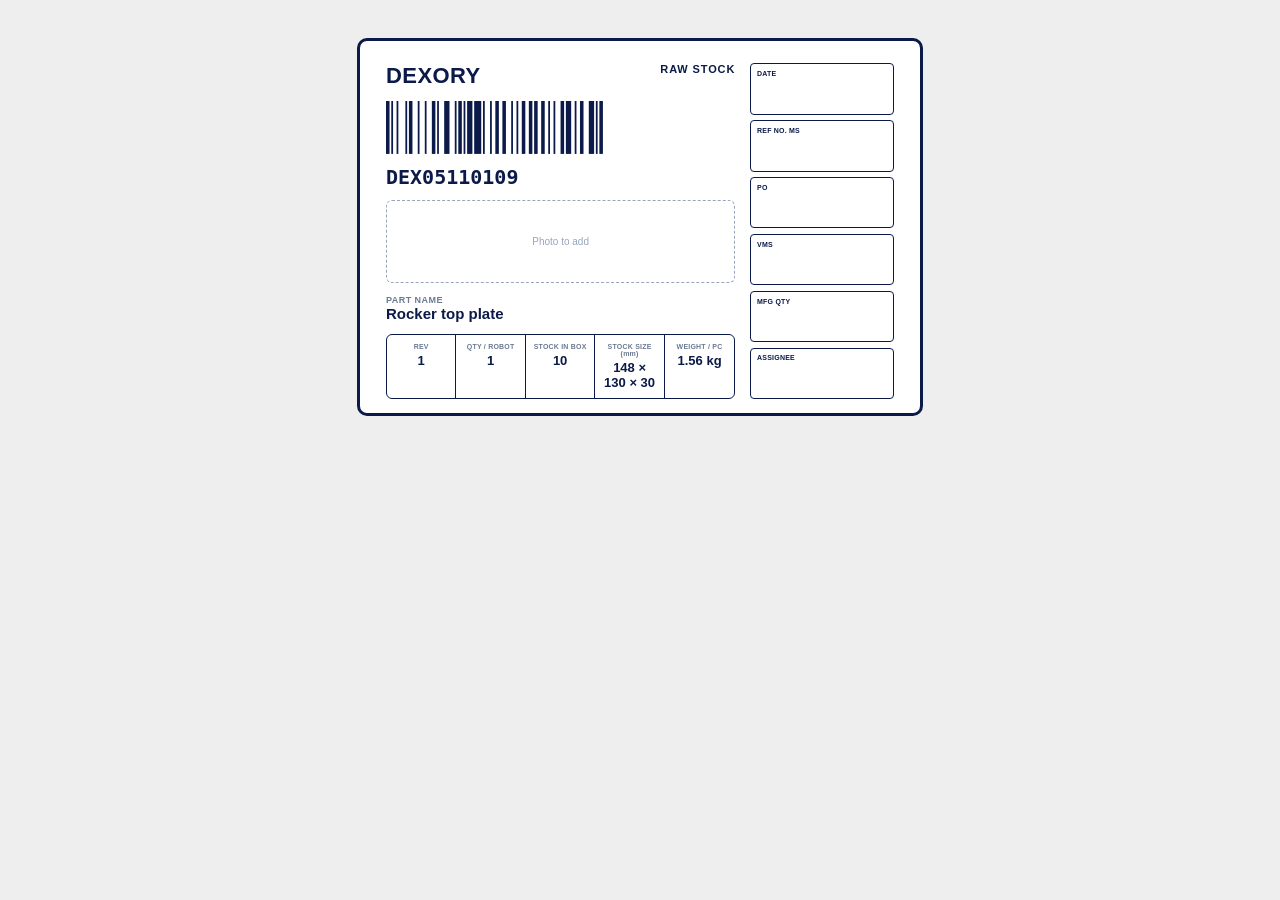
<file: labels/DEX05110109.html>
<!doctype html>
<html lang="en">
<head>
<meta charset="utf-8" />
<title>DEX05110109 label</title>
<style>
  :root{--navy:#0B1A48;--border:#0B1A48;}
  @page{size:150mm 100mm;margin:0;}
  *{box-sizing:border-box;}
  body{margin:0;font-family:"Segoe UI",Arial,sans-serif;background:#eee;}
  .label{
    width:150mm;height:100mm;margin:10mm auto;padding:6mm 7mm;
    background:#fff;border:3px solid var(--navy);border-radius:10px;
    display:grid;grid-template-columns:1fr 38mm;gap:4mm;
    position:relative;color:var(--navy);
  }
  .main{display:flex;flex-direction:column;gap:3mm;min-width:0;}
  .brand{font-size:22px;font-weight:800;letter-spacing:.02em;}
  .tag{font-size:11px;font-weight:700;letter-spacing:.08em;color:var(--navy);text-align:right;}
  .top-row{display:flex;justify-content:space-between;align-items:flex-start;}
  .barcode-row{display:flex;align-items:center;gap:4mm;}
  .barcode-row svg{height:14mm;width:auto;}
  .partno{font-family:"Consolas","IBM Plex Mono",monospace;font-size:20px;font-weight:800;}
  .photo-box{
    flex:1;border:1.5px dashed #9aa5bd;border-radius:6px;
    display:flex;align-items:center;justify-content:center;
    font-size:10px;color:#9aa5bd;min-height:22mm;
  }
  .partname-label{font-size:9px;font-weight:700;letter-spacing:.05em;color:#6b7a90;}
  .partname{font-size:15px;font-weight:700;line-height:1.2;}
  .stats{display:grid;grid-template-columns:repeat(5,1fr);border:1.5px solid var(--navy);border-radius:6px;overflow:hidden;}
  .sb{border-right:1.5px solid var(--navy);padding:2mm 1.5mm;text-align:center;}
  .sb:last-child{border-right:none;}
  .sb-label{font-size:7px;font-weight:700;letter-spacing:.03em;color:#6b7a90;}
  .sb-value{font-size:13px;font-weight:800;margin-top:1mm;}
  .material{font-size:9px;color:#6b7a90;text-align:right;margin-top:1mm;}
  .infocol{display:flex;flex-direction:column;gap:1.5mm;}
  .ib{border:1.5px solid var(--navy);border-radius:4px;flex:1;padding:1.5mm;}
  .ib-label{font-size:7px;font-weight:700;letter-spacing:.03em;}
  @media print{body{background:#fff;}.label{margin:0;border-width:2px;}}
</style>
</head>
<body>
  <div class="label">
    <div class="main">
      <div class="top-row">
        <div class="brand">DEXORY</div>
        <div class="tag">RAW STOCK</div>
      </div>
      <div class="barcode-row"><svg width="369px" height="90px" x="0px" y="0px" viewBox="0 0 369 90" xmlns="http://www.w3.org/2000/svg" version="1.1"><rect x="0" y="0" width="369" height="90" style="fill:#ffffff;"></rect><g style="fill:#0B1A48;"><rect x="0" y="0" width="6" height="90"></rect><rect x="9" y="0" width="3" height="90"></rect><rect x="18" y="0" width="3" height="90"></rect><rect x="33" y="0" width="3" height="90"></rect><rect x="39" y="0" width="6" height="90"></rect><rect x="54" y="0" width="3" height="90"></rect><rect x="66" y="0" width="3" height="90"></rect><rect x="78" y="0" width="6" height="90"></rect><rect x="87" y="0" width="3" height="90"></rect><rect x="99" y="0" width="9" height="90"></rect><rect x="117" y="0" width="3" height="90"></rect><rect x="123" y="0" width="6" height="90"></rect><rect x="132" y="0" width="3" height="90"></rect><rect x="138" y="0" width="9" height="90"></rect><rect x="150" y="0" width="12" height="90"></rect><rect x="165" y="0" width="3" height="90"></rect><rect x="177" y="0" width="3" height="90"></rect><rect x="186" y="0" width="6" height="90"></rect><rect x="198" y="0" width="6" height="90"></rect><rect x="213" y="0" width="3" height="90"></rect><rect x="222" y="0" width="3" height="90"></rect><rect x="231" y="0" width="6" height="90"></rect><rect x="243" y="0" width="6" height="90"></rect><rect x="252" y="0" width="6" height="90"></rect><rect x="264" y="0" width="6" height="90"></rect><rect x="276" y="0" width="3" height="90"></rect><rect x="285" y="0" width="3" height="90"></rect><rect x="297" y="0" width="6" height="90"></rect><rect x="306" y="0" width="9" height="90"></rect><rect x="321" y="0" width="3" height="90"></rect><rect x="330" y="0" width="6" height="90"></rect><rect x="345" y="0" width="9" height="90"></rect><rect x="357" y="0" width="3" height="90"></rect><rect x="363" y="0" width="6" height="90"></rect></g></svg></div>
      <div class="partno">DEX05110109</div>
      <div class="barcode-row" style="align-items:stretch;">
        <div class="photo-box">Photo to add</div>
      </div>
      <div>
        <div class="partname-label">PART NAME</div>
        <div class="partname">Rocker top plate</div>
      </div>
      <div class="stats">
        <div class="sb"><div class="sb-label">REV</div><div class="sb-value">1</div></div>
        <div class="sb"><div class="sb-label">QTY / ROBOT</div><div class="sb-value">1</div></div>
        <div class="sb"><div class="sb-label">STOCK IN BOX</div><div class="sb-value">10</div></div>
        <div class="sb"><div class="sb-label">STOCK SIZE (mm)</div><div class="sb-value">148 × 130 × 30</div></div>
        <div class="sb"><div class="sb-label">WEIGHT / PC</div><div class="sb-value">1.56 kg</div></div>
      </div>
      
    </div>
    <div class="infocol">
      <div class="ib"><div class="ib-label">DATE</div></div>
      <div class="ib"><div class="ib-label">REF NO. MS</div></div>
      <div class="ib"><div class="ib-label">PO</div></div>
      <div class="ib"><div class="ib-label">VMS</div></div>
      <div class="ib"><div class="ib-label">MFG QTY</div></div>
      <div class="ib"><div class="ib-label">ASSIGNEE</div></div>
    </div>
  </div>
</body>
</html>
</file>
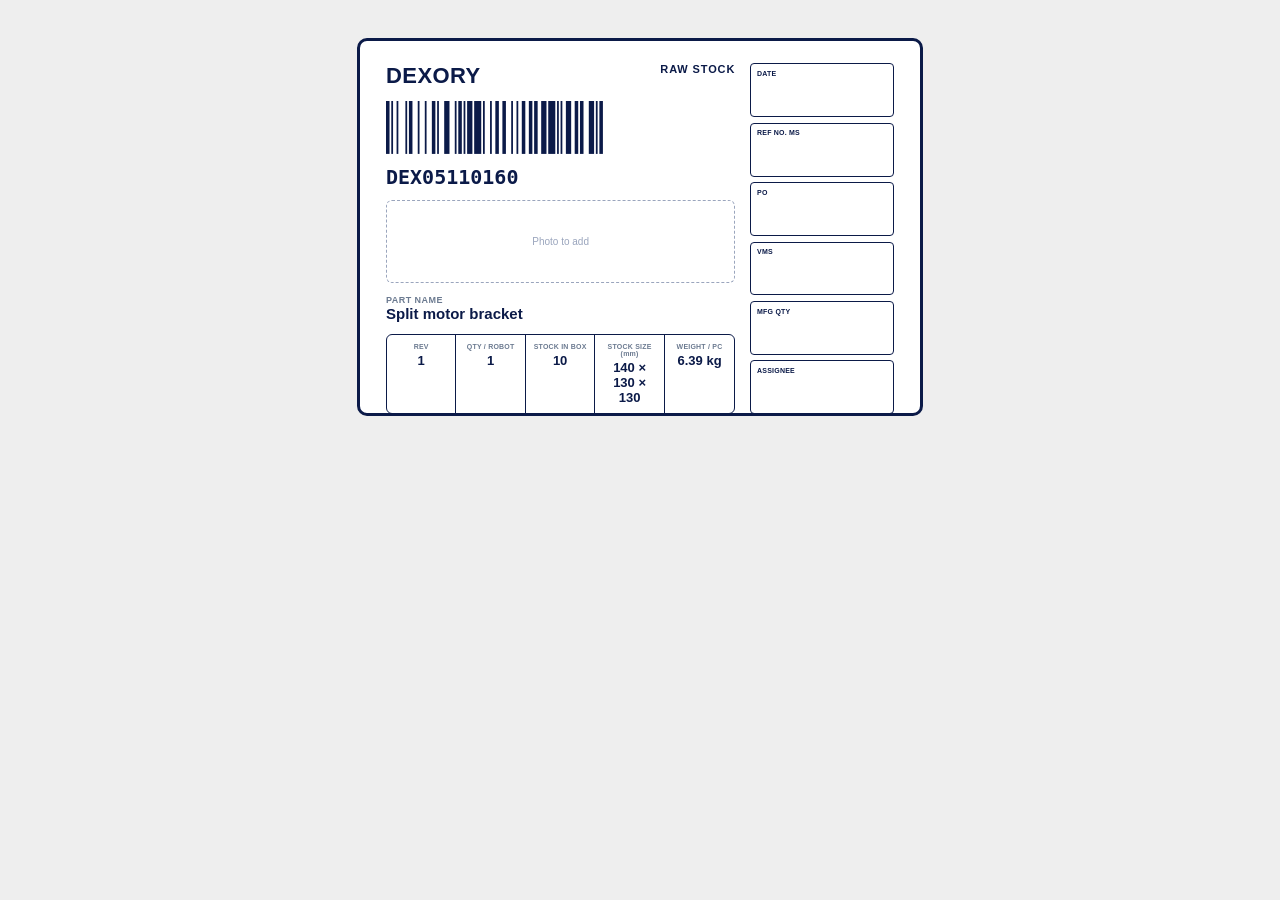
<file: labels/DEX05110160.html>
<!doctype html>
<html lang="en">
<head>
<meta charset="utf-8" />
<title>DEX05110160 label</title>
<style>
  :root{--navy:#0B1A48;--border:#0B1A48;}
  @page{size:150mm 100mm;margin:0;}
  *{box-sizing:border-box;}
  body{margin:0;font-family:"Segoe UI",Arial,sans-serif;background:#eee;}
  .label{
    width:150mm;height:100mm;margin:10mm auto;padding:6mm 7mm;
    background:#fff;border:3px solid var(--navy);border-radius:10px;
    display:grid;grid-template-columns:1fr 38mm;gap:4mm;
    position:relative;color:var(--navy);
  }
  .main{display:flex;flex-direction:column;gap:3mm;min-width:0;}
  .brand{font-size:22px;font-weight:800;letter-spacing:.02em;}
  .tag{font-size:11px;font-weight:700;letter-spacing:.08em;color:var(--navy);text-align:right;}
  .top-row{display:flex;justify-content:space-between;align-items:flex-start;}
  .barcode-row{display:flex;align-items:center;gap:4mm;}
  .barcode-row svg{height:14mm;width:auto;}
  .partno{font-family:"Consolas","IBM Plex Mono",monospace;font-size:20px;font-weight:800;}
  .photo-box{
    flex:1;border:1.5px dashed #9aa5bd;border-radius:6px;
    display:flex;align-items:center;justify-content:center;
    font-size:10px;color:#9aa5bd;min-height:22mm;
  }
  .partname-label{font-size:9px;font-weight:700;letter-spacing:.05em;color:#6b7a90;}
  .partname{font-size:15px;font-weight:700;line-height:1.2;}
  .stats{display:grid;grid-template-columns:repeat(5,1fr);border:1.5px solid var(--navy);border-radius:6px;overflow:hidden;}
  .sb{border-right:1.5px solid var(--navy);padding:2mm 1.5mm;text-align:center;}
  .sb:last-child{border-right:none;}
  .sb-label{font-size:7px;font-weight:700;letter-spacing:.03em;color:#6b7a90;}
  .sb-value{font-size:13px;font-weight:800;margin-top:1mm;}
  .material{font-size:9px;color:#6b7a90;text-align:right;margin-top:1mm;}
  .infocol{display:flex;flex-direction:column;gap:1.5mm;}
  .ib{border:1.5px solid var(--navy);border-radius:4px;flex:1;padding:1.5mm;}
  .ib-label{font-size:7px;font-weight:700;letter-spacing:.03em;}
  @media print{body{background:#fff;}.label{margin:0;border-width:2px;}}
</style>
</head>
<body>
  <div class="label">
    <div class="main">
      <div class="top-row">
        <div class="brand">DEXORY</div>
        <div class="tag">RAW STOCK</div>
      </div>
      <div class="barcode-row"><svg width="369px" height="90px" x="0px" y="0px" viewBox="0 0 369 90" xmlns="http://www.w3.org/2000/svg" version="1.1"><rect x="0" y="0" width="369" height="90" style="fill:#ffffff;"></rect><g style="fill:#0B1A48;"><rect x="0" y="0" width="6" height="90"></rect><rect x="9" y="0" width="3" height="90"></rect><rect x="18" y="0" width="3" height="90"></rect><rect x="33" y="0" width="3" height="90"></rect><rect x="39" y="0" width="6" height="90"></rect><rect x="54" y="0" width="3" height="90"></rect><rect x="66" y="0" width="3" height="90"></rect><rect x="78" y="0" width="6" height="90"></rect><rect x="87" y="0" width="3" height="90"></rect><rect x="99" y="0" width="9" height="90"></rect><rect x="117" y="0" width="3" height="90"></rect><rect x="123" y="0" width="6" height="90"></rect><rect x="132" y="0" width="3" height="90"></rect><rect x="138" y="0" width="9" height="90"></rect><rect x="150" y="0" width="12" height="90"></rect><rect x="165" y="0" width="3" height="90"></rect><rect x="177" y="0" width="3" height="90"></rect><rect x="186" y="0" width="6" height="90"></rect><rect x="198" y="0" width="6" height="90"></rect><rect x="213" y="0" width="3" height="90"></rect><rect x="222" y="0" width="3" height="90"></rect><rect x="231" y="0" width="6" height="90"></rect><rect x="243" y="0" width="6" height="90"></rect><rect x="252" y="0" width="6" height="90"></rect><rect x="264" y="0" width="9" height="90"></rect><rect x="276" y="0" width="12" height="90"></rect><rect x="291" y="0" width="3" height="90"></rect><rect x="297" y="0" width="3" height="90"></rect><rect x="306" y="0" width="9" height="90"></rect><rect x="321" y="0" width="6" height="90"></rect><rect x="330" y="0" width="6" height="90"></rect><rect x="345" y="0" width="9" height="90"></rect><rect x="357" y="0" width="3" height="90"></rect><rect x="363" y="0" width="6" height="90"></rect></g></svg></div>
      <div class="partno">DEX05110160</div>
      <div class="barcode-row" style="align-items:stretch;">
        <div class="photo-box">Photo to add</div>
      </div>
      <div>
        <div class="partname-label">PART NAME</div>
        <div class="partname">Split motor bracket</div>
      </div>
      <div class="stats">
        <div class="sb"><div class="sb-label">REV</div><div class="sb-value">1</div></div>
        <div class="sb"><div class="sb-label">QTY / ROBOT</div><div class="sb-value">1</div></div>
        <div class="sb"><div class="sb-label">STOCK IN BOX</div><div class="sb-value">10</div></div>
        <div class="sb"><div class="sb-label">STOCK SIZE (mm)</div><div class="sb-value">140 × 130 × 130</div></div>
        <div class="sb"><div class="sb-label">WEIGHT / PC</div><div class="sb-value">6.39 kg</div></div>
      </div>
      
    </div>
    <div class="infocol">
      <div class="ib"><div class="ib-label">DATE</div></div>
      <div class="ib"><div class="ib-label">REF NO. MS</div></div>
      <div class="ib"><div class="ib-label">PO</div></div>
      <div class="ib"><div class="ib-label">VMS</div></div>
      <div class="ib"><div class="ib-label">MFG QTY</div></div>
      <div class="ib"><div class="ib-label">ASSIGNEE</div></div>
    </div>
  </div>
</body>
</html>
</file>
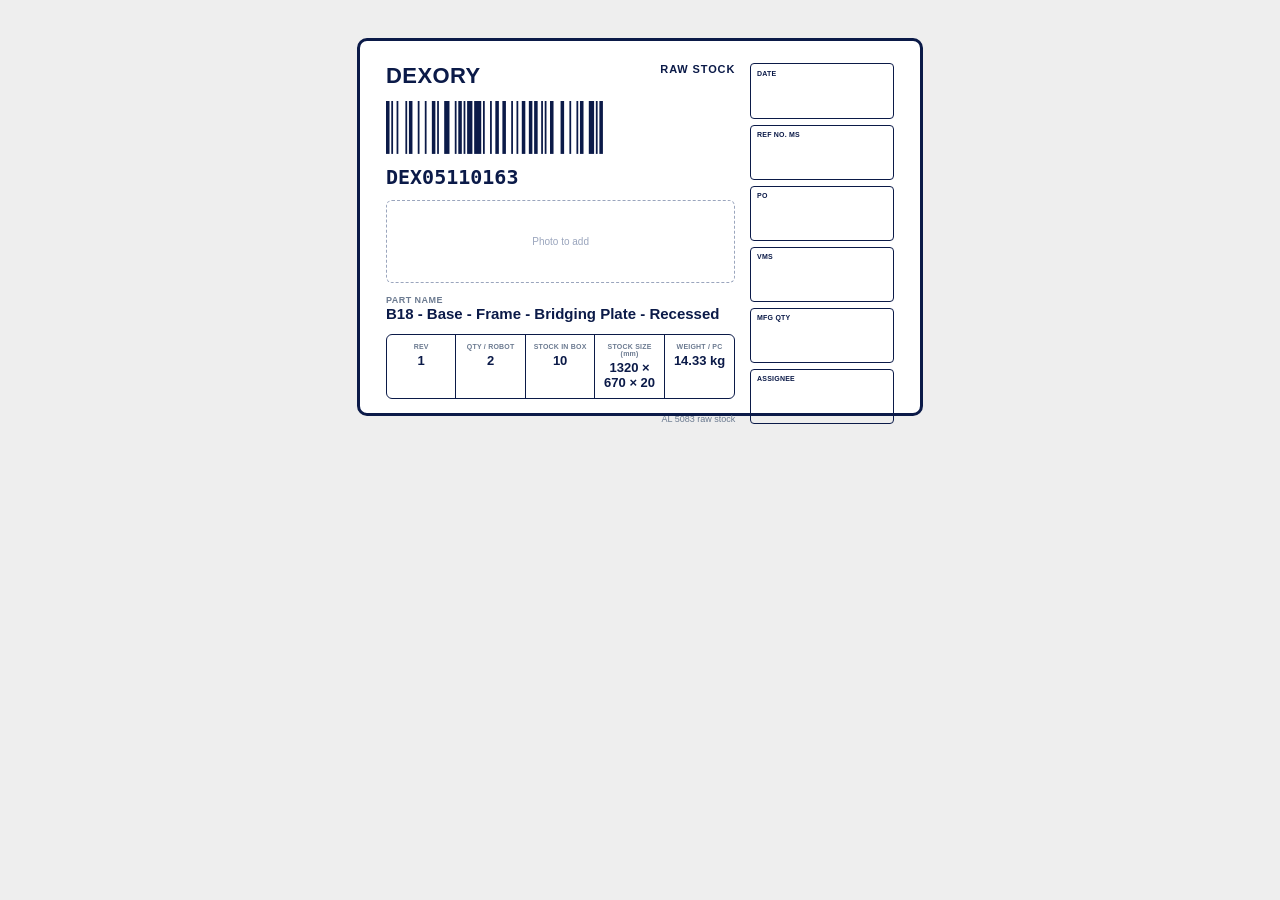
<file: labels/DEX05110163.html>
<!doctype html>
<html lang="en">
<head>
<meta charset="utf-8" />
<title>DEX05110163 label</title>
<style>
  :root{--navy:#0B1A48;--border:#0B1A48;}
  @page{size:150mm 100mm;margin:0;}
  *{box-sizing:border-box;}
  body{margin:0;font-family:"Segoe UI",Arial,sans-serif;background:#eee;}
  .label{
    width:150mm;height:100mm;margin:10mm auto;padding:6mm 7mm;
    background:#fff;border:3px solid var(--navy);border-radius:10px;
    display:grid;grid-template-columns:1fr 38mm;gap:4mm;
    position:relative;color:var(--navy);
  }
  .main{display:flex;flex-direction:column;gap:3mm;min-width:0;}
  .brand{font-size:22px;font-weight:800;letter-spacing:.02em;}
  .tag{font-size:11px;font-weight:700;letter-spacing:.08em;color:var(--navy);text-align:right;}
  .top-row{display:flex;justify-content:space-between;align-items:flex-start;}
  .barcode-row{display:flex;align-items:center;gap:4mm;}
  .barcode-row svg{height:14mm;width:auto;}
  .partno{font-family:"Consolas","IBM Plex Mono",monospace;font-size:20px;font-weight:800;}
  .photo-box{
    flex:1;border:1.5px dashed #9aa5bd;border-radius:6px;
    display:flex;align-items:center;justify-content:center;
    font-size:10px;color:#9aa5bd;min-height:22mm;
  }
  .partname-label{font-size:9px;font-weight:700;letter-spacing:.05em;color:#6b7a90;}
  .partname{font-size:15px;font-weight:700;line-height:1.2;}
  .stats{display:grid;grid-template-columns:repeat(5,1fr);border:1.5px solid var(--navy);border-radius:6px;overflow:hidden;}
  .sb{border-right:1.5px solid var(--navy);padding:2mm 1.5mm;text-align:center;}
  .sb:last-child{border-right:none;}
  .sb-label{font-size:7px;font-weight:700;letter-spacing:.03em;color:#6b7a90;}
  .sb-value{font-size:13px;font-weight:800;margin-top:1mm;}
  .material{font-size:9px;color:#6b7a90;text-align:right;margin-top:1mm;}
  .infocol{display:flex;flex-direction:column;gap:1.5mm;}
  .ib{border:1.5px solid var(--navy);border-radius:4px;flex:1;padding:1.5mm;}
  .ib-label{font-size:7px;font-weight:700;letter-spacing:.03em;}
  @media print{body{background:#fff;}.label{margin:0;border-width:2px;}}
</style>
</head>
<body>
  <div class="label">
    <div class="main">
      <div class="top-row">
        <div class="brand">DEXORY</div>
        <div class="tag">RAW STOCK</div>
      </div>
      <div class="barcode-row"><svg width="369px" height="90px" x="0px" y="0px" viewBox="0 0 369 90" xmlns="http://www.w3.org/2000/svg" version="1.1"><rect x="0" y="0" width="369" height="90" style="fill:#ffffff;"></rect><g style="fill:#0B1A48;"><rect x="0" y="0" width="6" height="90"></rect><rect x="9" y="0" width="3" height="90"></rect><rect x="18" y="0" width="3" height="90"></rect><rect x="33" y="0" width="3" height="90"></rect><rect x="39" y="0" width="6" height="90"></rect><rect x="54" y="0" width="3" height="90"></rect><rect x="66" y="0" width="3" height="90"></rect><rect x="78" y="0" width="6" height="90"></rect><rect x="87" y="0" width="3" height="90"></rect><rect x="99" y="0" width="9" height="90"></rect><rect x="117" y="0" width="3" height="90"></rect><rect x="123" y="0" width="6" height="90"></rect><rect x="132" y="0" width="3" height="90"></rect><rect x="138" y="0" width="9" height="90"></rect><rect x="150" y="0" width="12" height="90"></rect><rect x="165" y="0" width="3" height="90"></rect><rect x="177" y="0" width="3" height="90"></rect><rect x="186" y="0" width="6" height="90"></rect><rect x="198" y="0" width="6" height="90"></rect><rect x="213" y="0" width="3" height="90"></rect><rect x="222" y="0" width="3" height="90"></rect><rect x="231" y="0" width="6" height="90"></rect><rect x="243" y="0" width="6" height="90"></rect><rect x="252" y="0" width="6" height="90"></rect><rect x="264" y="0" width="3" height="90"></rect><rect x="270" y="0" width="3" height="90"></rect><rect x="279" y="0" width="6" height="90"></rect><rect x="297" y="0" width="6" height="90"></rect><rect x="312" y="0" width="3" height="90"></rect><rect x="324" y="0" width="3" height="90"></rect><rect x="330" y="0" width="6" height="90"></rect><rect x="345" y="0" width="9" height="90"></rect><rect x="357" y="0" width="3" height="90"></rect><rect x="363" y="0" width="6" height="90"></rect></g></svg></div>
      <div class="partno">DEX05110163</div>
      <div class="barcode-row" style="align-items:stretch;">
        <div class="photo-box">Photo to add</div>
      </div>
      <div>
        <div class="partname-label">PART NAME</div>
        <div class="partname">B18 - Base - Frame - Bridging Plate - Recessed</div>
      </div>
      <div class="stats">
        <div class="sb"><div class="sb-label">REV</div><div class="sb-value">1</div></div>
        <div class="sb"><div class="sb-label">QTY / ROBOT</div><div class="sb-value">2</div></div>
        <div class="sb"><div class="sb-label">STOCK IN BOX</div><div class="sb-value">10</div></div>
        <div class="sb"><div class="sb-label">STOCK SIZE (mm)</div><div class="sb-value">1320 × 670 × 20</div></div>
        <div class="sb"><div class="sb-label">WEIGHT / PC</div><div class="sb-value">14.33 kg</div></div>
      </div>
      <div class="material">AL 5083 raw stock</div>
    </div>
    <div class="infocol">
      <div class="ib"><div class="ib-label">DATE</div></div>
      <div class="ib"><div class="ib-label">REF NO. MS</div></div>
      <div class="ib"><div class="ib-label">PO</div></div>
      <div class="ib"><div class="ib-label">VMS</div></div>
      <div class="ib"><div class="ib-label">MFG QTY</div></div>
      <div class="ib"><div class="ib-label">ASSIGNEE</div></div>
    </div>
  </div>
</body>
</html>
</file>
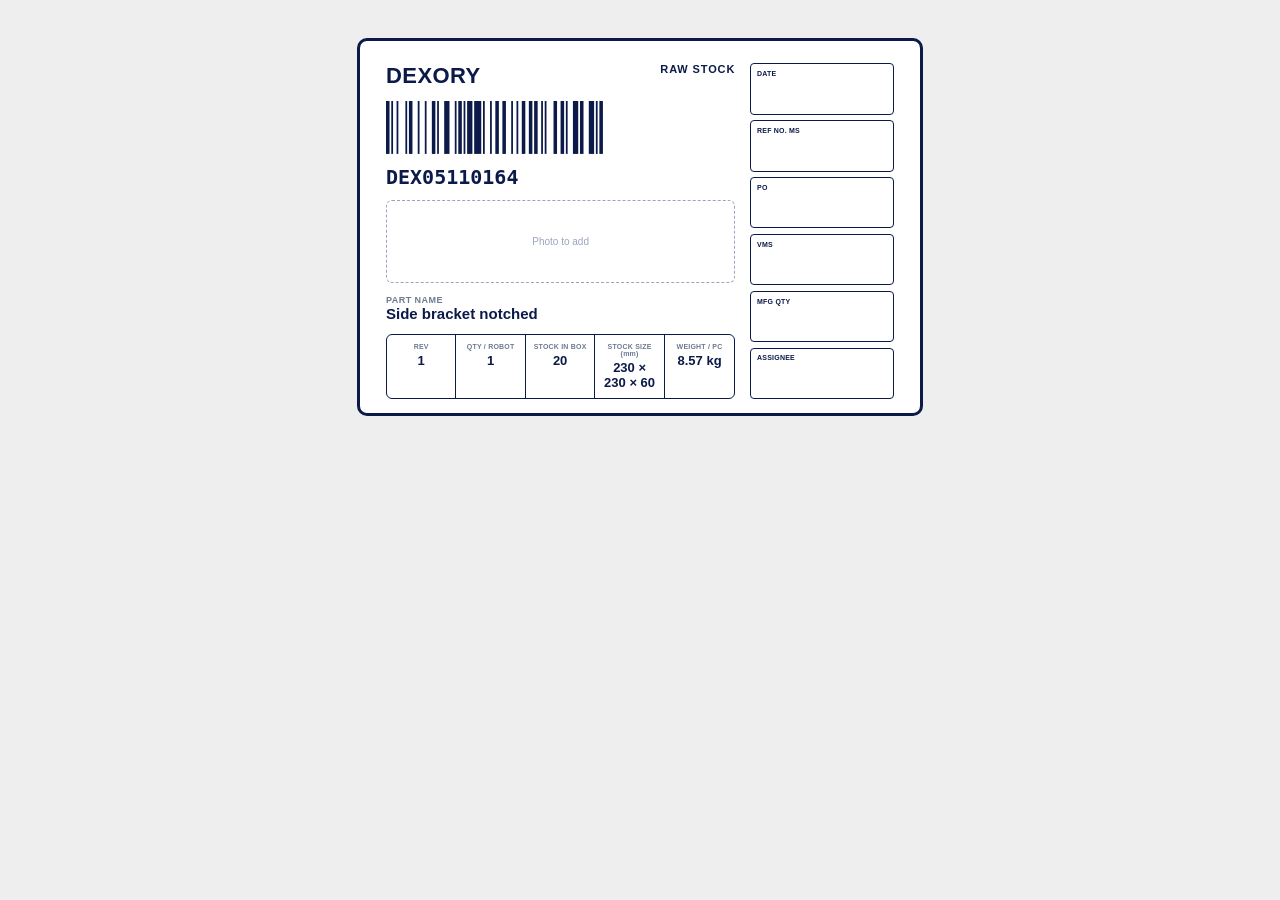
<file: labels/DEX05110164.html>
<!doctype html>
<html lang="en">
<head>
<meta charset="utf-8" />
<title>DEX05110164 label</title>
<style>
  :root{--navy:#0B1A48;--border:#0B1A48;}
  @page{size:150mm 100mm;margin:0;}
  *{box-sizing:border-box;}
  body{margin:0;font-family:"Segoe UI",Arial,sans-serif;background:#eee;}
  .label{
    width:150mm;height:100mm;margin:10mm auto;padding:6mm 7mm;
    background:#fff;border:3px solid var(--navy);border-radius:10px;
    display:grid;grid-template-columns:1fr 38mm;gap:4mm;
    position:relative;color:var(--navy);
  }
  .main{display:flex;flex-direction:column;gap:3mm;min-width:0;}
  .brand{font-size:22px;font-weight:800;letter-spacing:.02em;}
  .tag{font-size:11px;font-weight:700;letter-spacing:.08em;color:var(--navy);text-align:right;}
  .top-row{display:flex;justify-content:space-between;align-items:flex-start;}
  .barcode-row{display:flex;align-items:center;gap:4mm;}
  .barcode-row svg{height:14mm;width:auto;}
  .partno{font-family:"Consolas","IBM Plex Mono",monospace;font-size:20px;font-weight:800;}
  .photo-box{
    flex:1;border:1.5px dashed #9aa5bd;border-radius:6px;
    display:flex;align-items:center;justify-content:center;
    font-size:10px;color:#9aa5bd;min-height:22mm;
  }
  .partname-label{font-size:9px;font-weight:700;letter-spacing:.05em;color:#6b7a90;}
  .partname{font-size:15px;font-weight:700;line-height:1.2;}
  .stats{display:grid;grid-template-columns:repeat(5,1fr);border:1.5px solid var(--navy);border-radius:6px;overflow:hidden;}
  .sb{border-right:1.5px solid var(--navy);padding:2mm 1.5mm;text-align:center;}
  .sb:last-child{border-right:none;}
  .sb-label{font-size:7px;font-weight:700;letter-spacing:.03em;color:#6b7a90;}
  .sb-value{font-size:13px;font-weight:800;margin-top:1mm;}
  .material{font-size:9px;color:#6b7a90;text-align:right;margin-top:1mm;}
  .infocol{display:flex;flex-direction:column;gap:1.5mm;}
  .ib{border:1.5px solid var(--navy);border-radius:4px;flex:1;padding:1.5mm;}
  .ib-label{font-size:7px;font-weight:700;letter-spacing:.03em;}
  @media print{body{background:#fff;}.label{margin:0;border-width:2px;}}
</style>
</head>
<body>
  <div class="label">
    <div class="main">
      <div class="top-row">
        <div class="brand">DEXORY</div>
        <div class="tag">RAW STOCK</div>
      </div>
      <div class="barcode-row"><svg width="369px" height="90px" x="0px" y="0px" viewBox="0 0 369 90" xmlns="http://www.w3.org/2000/svg" version="1.1"><rect x="0" y="0" width="369" height="90" style="fill:#ffffff;"></rect><g style="fill:#0B1A48;"><rect x="0" y="0" width="6" height="90"></rect><rect x="9" y="0" width="3" height="90"></rect><rect x="18" y="0" width="3" height="90"></rect><rect x="33" y="0" width="3" height="90"></rect><rect x="39" y="0" width="6" height="90"></rect><rect x="54" y="0" width="3" height="90"></rect><rect x="66" y="0" width="3" height="90"></rect><rect x="78" y="0" width="6" height="90"></rect><rect x="87" y="0" width="3" height="90"></rect><rect x="99" y="0" width="9" height="90"></rect><rect x="117" y="0" width="3" height="90"></rect><rect x="123" y="0" width="6" height="90"></rect><rect x="132" y="0" width="3" height="90"></rect><rect x="138" y="0" width="9" height="90"></rect><rect x="150" y="0" width="12" height="90"></rect><rect x="165" y="0" width="3" height="90"></rect><rect x="177" y="0" width="3" height="90"></rect><rect x="186" y="0" width="6" height="90"></rect><rect x="198" y="0" width="6" height="90"></rect><rect x="213" y="0" width="3" height="90"></rect><rect x="222" y="0" width="3" height="90"></rect><rect x="231" y="0" width="6" height="90"></rect><rect x="243" y="0" width="6" height="90"></rect><rect x="252" y="0" width="6" height="90"></rect><rect x="264" y="0" width="3" height="90"></rect><rect x="270" y="0" width="3" height="90"></rect><rect x="285" y="0" width="6" height="90"></rect><rect x="297" y="0" width="6" height="90"></rect><rect x="306" y="0" width="3" height="90"></rect><rect x="318" y="0" width="9" height="90"></rect><rect x="330" y="0" width="6" height="90"></rect><rect x="345" y="0" width="9" height="90"></rect><rect x="357" y="0" width="3" height="90"></rect><rect x="363" y="0" width="6" height="90"></rect></g></svg></div>
      <div class="partno">DEX05110164</div>
      <div class="barcode-row" style="align-items:stretch;">
        <div class="photo-box">Photo to add</div>
      </div>
      <div>
        <div class="partname-label">PART NAME</div>
        <div class="partname">Side bracket notched</div>
      </div>
      <div class="stats">
        <div class="sb"><div class="sb-label">REV</div><div class="sb-value">1</div></div>
        <div class="sb"><div class="sb-label">QTY / ROBOT</div><div class="sb-value">1</div></div>
        <div class="sb"><div class="sb-label">STOCK IN BOX</div><div class="sb-value">20</div></div>
        <div class="sb"><div class="sb-label">STOCK SIZE (mm)</div><div class="sb-value">230 × 230 × 60</div></div>
        <div class="sb"><div class="sb-label">WEIGHT / PC</div><div class="sb-value">8.57 kg</div></div>
      </div>
      
    </div>
    <div class="infocol">
      <div class="ib"><div class="ib-label">DATE</div></div>
      <div class="ib"><div class="ib-label">REF NO. MS</div></div>
      <div class="ib"><div class="ib-label">PO</div></div>
      <div class="ib"><div class="ib-label">VMS</div></div>
      <div class="ib"><div class="ib-label">MFG QTY</div></div>
      <div class="ib"><div class="ib-label">ASSIGNEE</div></div>
    </div>
  </div>
</body>
</html>
</file>
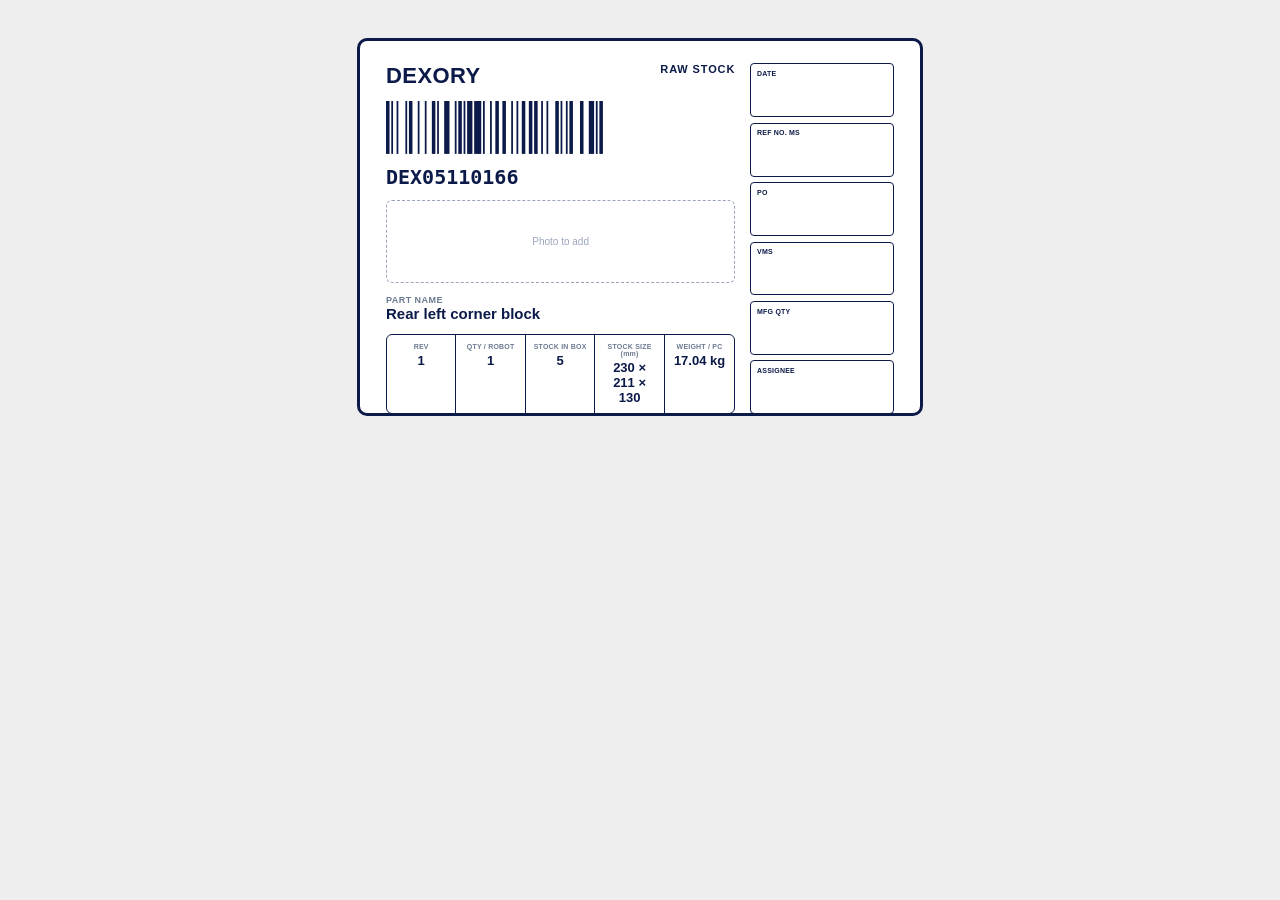
<file: labels/DEX05110166.html>
<!doctype html>
<html lang="en">
<head>
<meta charset="utf-8" />
<title>DEX05110166 label</title>
<style>
  :root{--navy:#0B1A48;--border:#0B1A48;}
  @page{size:150mm 100mm;margin:0;}
  *{box-sizing:border-box;}
  body{margin:0;font-family:"Segoe UI",Arial,sans-serif;background:#eee;}
  .label{
    width:150mm;height:100mm;margin:10mm auto;padding:6mm 7mm;
    background:#fff;border:3px solid var(--navy);border-radius:10px;
    display:grid;grid-template-columns:1fr 38mm;gap:4mm;
    position:relative;color:var(--navy);
  }
  .main{display:flex;flex-direction:column;gap:3mm;min-width:0;}
  .brand{font-size:22px;font-weight:800;letter-spacing:.02em;}
  .tag{font-size:11px;font-weight:700;letter-spacing:.08em;color:var(--navy);text-align:right;}
  .top-row{display:flex;justify-content:space-between;align-items:flex-start;}
  .barcode-row{display:flex;align-items:center;gap:4mm;}
  .barcode-row svg{height:14mm;width:auto;}
  .partno{font-family:"Consolas","IBM Plex Mono",monospace;font-size:20px;font-weight:800;}
  .photo-box{
    flex:1;border:1.5px dashed #9aa5bd;border-radius:6px;
    display:flex;align-items:center;justify-content:center;
    font-size:10px;color:#9aa5bd;min-height:22mm;
  }
  .partname-label{font-size:9px;font-weight:700;letter-spacing:.05em;color:#6b7a90;}
  .partname{font-size:15px;font-weight:700;line-height:1.2;}
  .stats{display:grid;grid-template-columns:repeat(5,1fr);border:1.5px solid var(--navy);border-radius:6px;overflow:hidden;}
  .sb{border-right:1.5px solid var(--navy);padding:2mm 1.5mm;text-align:center;}
  .sb:last-child{border-right:none;}
  .sb-label{font-size:7px;font-weight:700;letter-spacing:.03em;color:#6b7a90;}
  .sb-value{font-size:13px;font-weight:800;margin-top:1mm;}
  .material{font-size:9px;color:#6b7a90;text-align:right;margin-top:1mm;}
  .infocol{display:flex;flex-direction:column;gap:1.5mm;}
  .ib{border:1.5px solid var(--navy);border-radius:4px;flex:1;padding:1.5mm;}
  .ib-label{font-size:7px;font-weight:700;letter-spacing:.03em;}
  @media print{body{background:#fff;}.label{margin:0;border-width:2px;}}
</style>
</head>
<body>
  <div class="label">
    <div class="main">
      <div class="top-row">
        <div class="brand">DEXORY</div>
        <div class="tag">RAW STOCK</div>
      </div>
      <div class="barcode-row"><svg width="369px" height="90px" x="0px" y="0px" viewBox="0 0 369 90" xmlns="http://www.w3.org/2000/svg" version="1.1"><rect x="0" y="0" width="369" height="90" style="fill:#ffffff;"></rect><g style="fill:#0B1A48;"><rect x="0" y="0" width="6" height="90"></rect><rect x="9" y="0" width="3" height="90"></rect><rect x="18" y="0" width="3" height="90"></rect><rect x="33" y="0" width="3" height="90"></rect><rect x="39" y="0" width="6" height="90"></rect><rect x="54" y="0" width="3" height="90"></rect><rect x="66" y="0" width="3" height="90"></rect><rect x="78" y="0" width="6" height="90"></rect><rect x="87" y="0" width="3" height="90"></rect><rect x="99" y="0" width="9" height="90"></rect><rect x="117" y="0" width="3" height="90"></rect><rect x="123" y="0" width="6" height="90"></rect><rect x="132" y="0" width="3" height="90"></rect><rect x="138" y="0" width="9" height="90"></rect><rect x="150" y="0" width="12" height="90"></rect><rect x="165" y="0" width="3" height="90"></rect><rect x="177" y="0" width="3" height="90"></rect><rect x="186" y="0" width="6" height="90"></rect><rect x="198" y="0" width="6" height="90"></rect><rect x="213" y="0" width="3" height="90"></rect><rect x="222" y="0" width="3" height="90"></rect><rect x="231" y="0" width="6" height="90"></rect><rect x="243" y="0" width="6" height="90"></rect><rect x="252" y="0" width="6" height="90"></rect><rect x="264" y="0" width="3" height="90"></rect><rect x="273" y="0" width="3" height="90"></rect><rect x="288" y="0" width="6" height="90"></rect><rect x="297" y="0" width="3" height="90"></rect><rect x="306" y="0" width="3" height="90"></rect><rect x="312" y="0" width="6" height="90"></rect><rect x="330" y="0" width="6" height="90"></rect><rect x="345" y="0" width="9" height="90"></rect><rect x="357" y="0" width="3" height="90"></rect><rect x="363" y="0" width="6" height="90"></rect></g></svg></div>
      <div class="partno">DEX05110166</div>
      <div class="barcode-row" style="align-items:stretch;">
        <div class="photo-box">Photo to add</div>
      </div>
      <div>
        <div class="partname-label">PART NAME</div>
        <div class="partname">Rear left corner block</div>
      </div>
      <div class="stats">
        <div class="sb"><div class="sb-label">REV</div><div class="sb-value">1</div></div>
        <div class="sb"><div class="sb-label">QTY / ROBOT</div><div class="sb-value">1</div></div>
        <div class="sb"><div class="sb-label">STOCK IN BOX</div><div class="sb-value">5</div></div>
        <div class="sb"><div class="sb-label">STOCK SIZE (mm)</div><div class="sb-value">230 × 211 × 130</div></div>
        <div class="sb"><div class="sb-label">WEIGHT / PC</div><div class="sb-value">17.04 kg</div></div>
      </div>
      
    </div>
    <div class="infocol">
      <div class="ib"><div class="ib-label">DATE</div></div>
      <div class="ib"><div class="ib-label">REF NO. MS</div></div>
      <div class="ib"><div class="ib-label">PO</div></div>
      <div class="ib"><div class="ib-label">VMS</div></div>
      <div class="ib"><div class="ib-label">MFG QTY</div></div>
      <div class="ib"><div class="ib-label">ASSIGNEE</div></div>
    </div>
  </div>
</body>
</html>
</file>
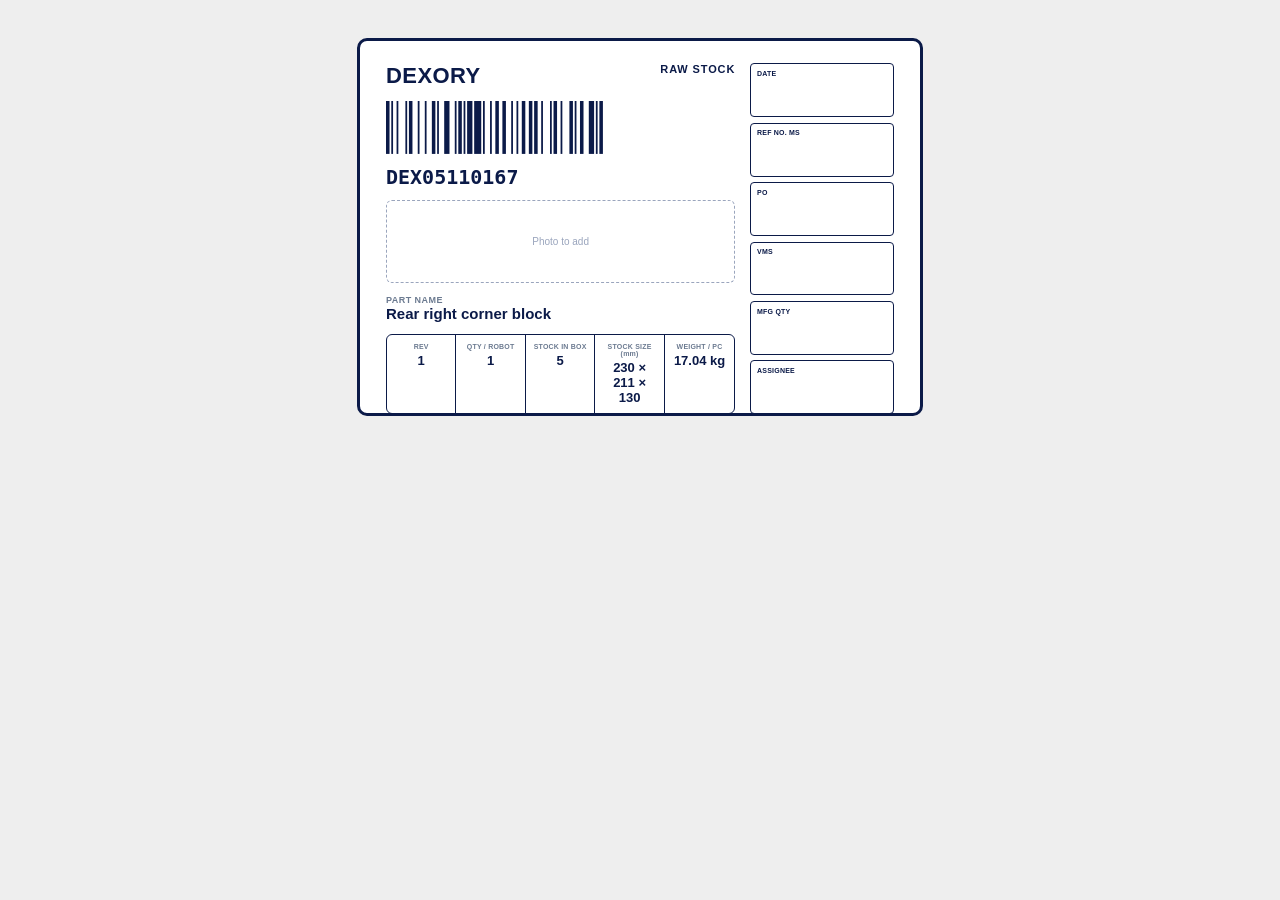
<file: labels/DEX05110167.html>
<!doctype html>
<html lang="en">
<head>
<meta charset="utf-8" />
<title>DEX05110167 label</title>
<style>
  :root{--navy:#0B1A48;--border:#0B1A48;}
  @page{size:150mm 100mm;margin:0;}
  *{box-sizing:border-box;}
  body{margin:0;font-family:"Segoe UI",Arial,sans-serif;background:#eee;}
  .label{
    width:150mm;height:100mm;margin:10mm auto;padding:6mm 7mm;
    background:#fff;border:3px solid var(--navy);border-radius:10px;
    display:grid;grid-template-columns:1fr 38mm;gap:4mm;
    position:relative;color:var(--navy);
  }
  .main{display:flex;flex-direction:column;gap:3mm;min-width:0;}
  .brand{font-size:22px;font-weight:800;letter-spacing:.02em;}
  .tag{font-size:11px;font-weight:700;letter-spacing:.08em;color:var(--navy);text-align:right;}
  .top-row{display:flex;justify-content:space-between;align-items:flex-start;}
  .barcode-row{display:flex;align-items:center;gap:4mm;}
  .barcode-row svg{height:14mm;width:auto;}
  .partno{font-family:"Consolas","IBM Plex Mono",monospace;font-size:20px;font-weight:800;}
  .photo-box{
    flex:1;border:1.5px dashed #9aa5bd;border-radius:6px;
    display:flex;align-items:center;justify-content:center;
    font-size:10px;color:#9aa5bd;min-height:22mm;
  }
  .partname-label{font-size:9px;font-weight:700;letter-spacing:.05em;color:#6b7a90;}
  .partname{font-size:15px;font-weight:700;line-height:1.2;}
  .stats{display:grid;grid-template-columns:repeat(5,1fr);border:1.5px solid var(--navy);border-radius:6px;overflow:hidden;}
  .sb{border-right:1.5px solid var(--navy);padding:2mm 1.5mm;text-align:center;}
  .sb:last-child{border-right:none;}
  .sb-label{font-size:7px;font-weight:700;letter-spacing:.03em;color:#6b7a90;}
  .sb-value{font-size:13px;font-weight:800;margin-top:1mm;}
  .material{font-size:9px;color:#6b7a90;text-align:right;margin-top:1mm;}
  .infocol{display:flex;flex-direction:column;gap:1.5mm;}
  .ib{border:1.5px solid var(--navy);border-radius:4px;flex:1;padding:1.5mm;}
  .ib-label{font-size:7px;font-weight:700;letter-spacing:.03em;}
  @media print{body{background:#fff;}.label{margin:0;border-width:2px;}}
</style>
</head>
<body>
  <div class="label">
    <div class="main">
      <div class="top-row">
        <div class="brand">DEXORY</div>
        <div class="tag">RAW STOCK</div>
      </div>
      <div class="barcode-row"><svg width="369px" height="90px" x="0px" y="0px" viewBox="0 0 369 90" xmlns="http://www.w3.org/2000/svg" version="1.1"><rect x="0" y="0" width="369" height="90" style="fill:#ffffff;"></rect><g style="fill:#0B1A48;"><rect x="0" y="0" width="6" height="90"></rect><rect x="9" y="0" width="3" height="90"></rect><rect x="18" y="0" width="3" height="90"></rect><rect x="33" y="0" width="3" height="90"></rect><rect x="39" y="0" width="6" height="90"></rect><rect x="54" y="0" width="3" height="90"></rect><rect x="66" y="0" width="3" height="90"></rect><rect x="78" y="0" width="6" height="90"></rect><rect x="87" y="0" width="3" height="90"></rect><rect x="99" y="0" width="9" height="90"></rect><rect x="117" y="0" width="3" height="90"></rect><rect x="123" y="0" width="6" height="90"></rect><rect x="132" y="0" width="3" height="90"></rect><rect x="138" y="0" width="9" height="90"></rect><rect x="150" y="0" width="12" height="90"></rect><rect x="165" y="0" width="3" height="90"></rect><rect x="177" y="0" width="3" height="90"></rect><rect x="186" y="0" width="6" height="90"></rect><rect x="198" y="0" width="6" height="90"></rect><rect x="213" y="0" width="3" height="90"></rect><rect x="222" y="0" width="3" height="90"></rect><rect x="231" y="0" width="6" height="90"></rect><rect x="243" y="0" width="6" height="90"></rect><rect x="252" y="0" width="6" height="90"></rect><rect x="264" y="0" width="3" height="90"></rect><rect x="279" y="0" width="3" height="90"></rect><rect x="285" y="0" width="6" height="90"></rect><rect x="297" y="0" width="3" height="90"></rect><rect x="312" y="0" width="6" height="90"></rect><rect x="321" y="0" width="3" height="90"></rect><rect x="330" y="0" width="6" height="90"></rect><rect x="345" y="0" width="9" height="90"></rect><rect x="357" y="0" width="3" height="90"></rect><rect x="363" y="0" width="6" height="90"></rect></g></svg></div>
      <div class="partno">DEX05110167</div>
      <div class="barcode-row" style="align-items:stretch;">
        <div class="photo-box">Photo to add</div>
      </div>
      <div>
        <div class="partname-label">PART NAME</div>
        <div class="partname">Rear right corner block</div>
      </div>
      <div class="stats">
        <div class="sb"><div class="sb-label">REV</div><div class="sb-value">1</div></div>
        <div class="sb"><div class="sb-label">QTY / ROBOT</div><div class="sb-value">1</div></div>
        <div class="sb"><div class="sb-label">STOCK IN BOX</div><div class="sb-value">5</div></div>
        <div class="sb"><div class="sb-label">STOCK SIZE (mm)</div><div class="sb-value">230 × 211 × 130</div></div>
        <div class="sb"><div class="sb-label">WEIGHT / PC</div><div class="sb-value">17.04 kg</div></div>
      </div>
      
    </div>
    <div class="infocol">
      <div class="ib"><div class="ib-label">DATE</div></div>
      <div class="ib"><div class="ib-label">REF NO. MS</div></div>
      <div class="ib"><div class="ib-label">PO</div></div>
      <div class="ib"><div class="ib-label">VMS</div></div>
      <div class="ib"><div class="ib-label">MFG QTY</div></div>
      <div class="ib"><div class="ib-label">ASSIGNEE</div></div>
    </div>
  </div>
</body>
</html>
</file>
